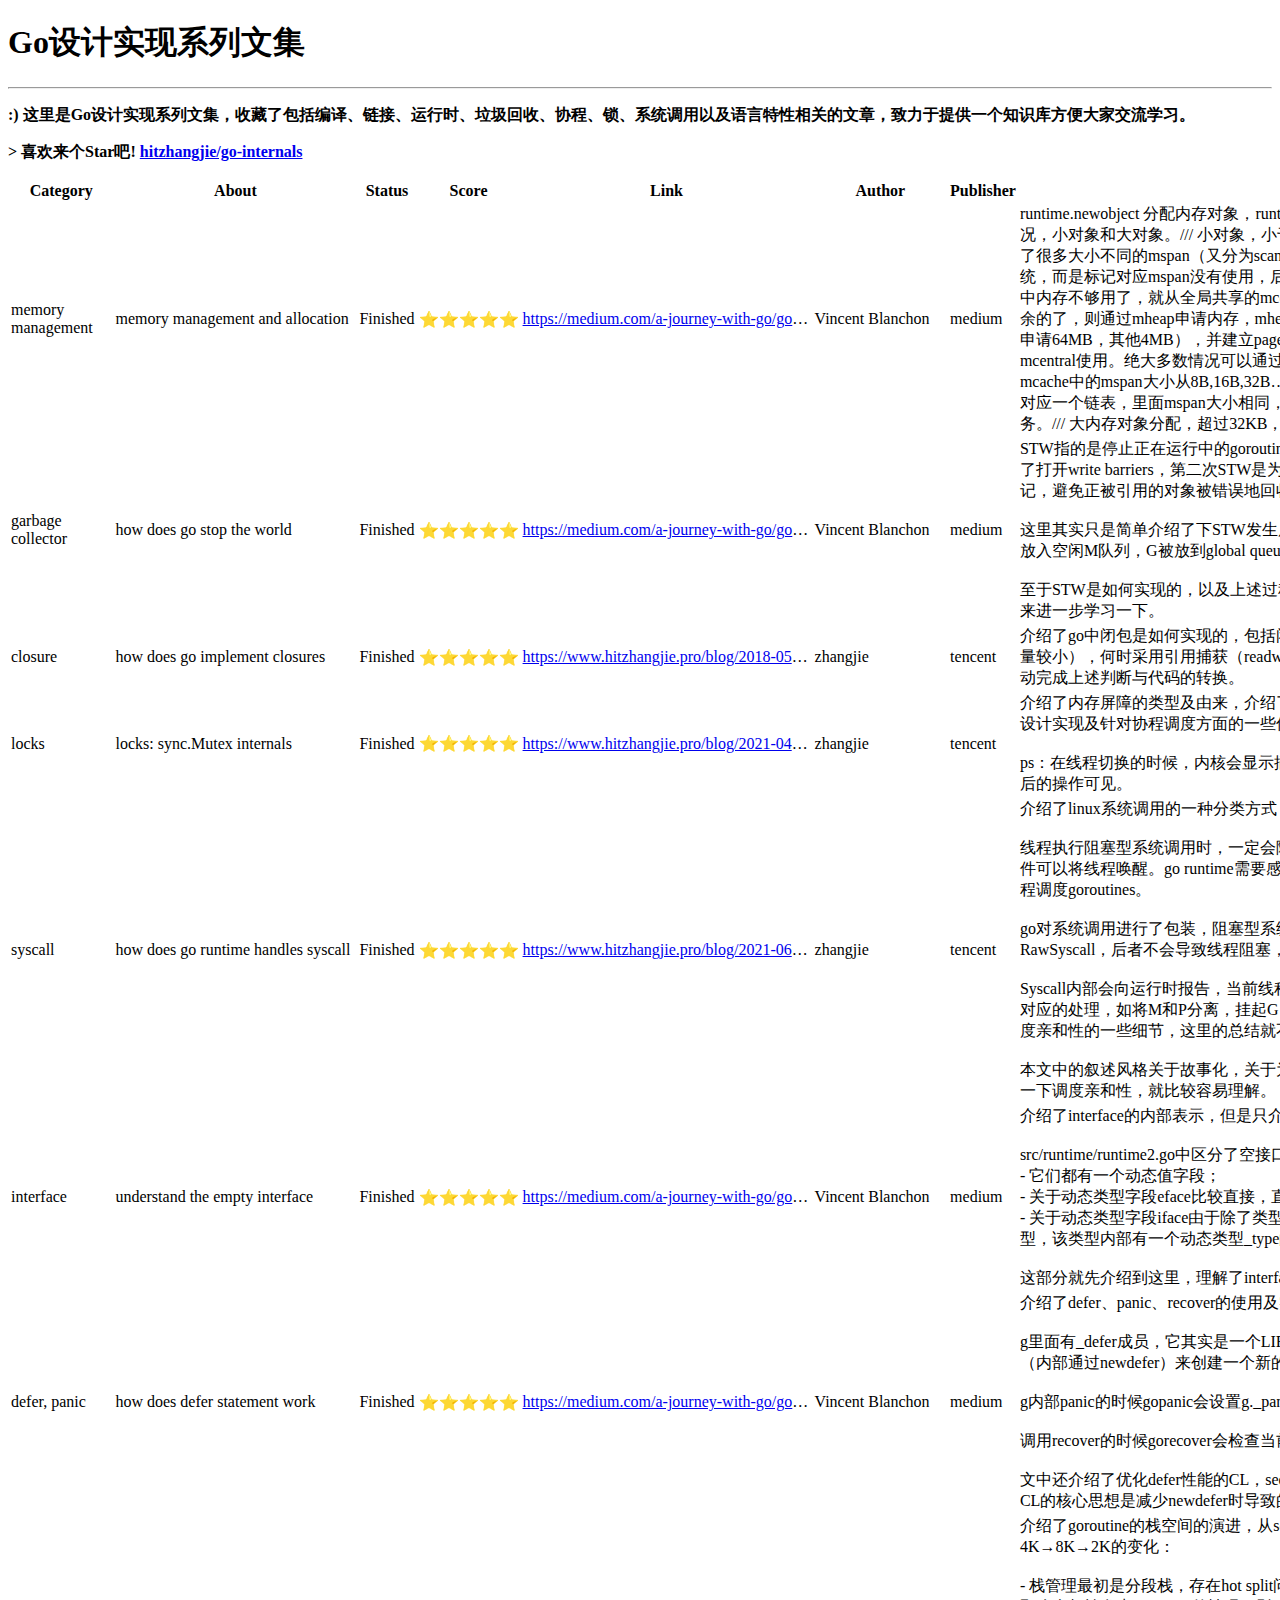
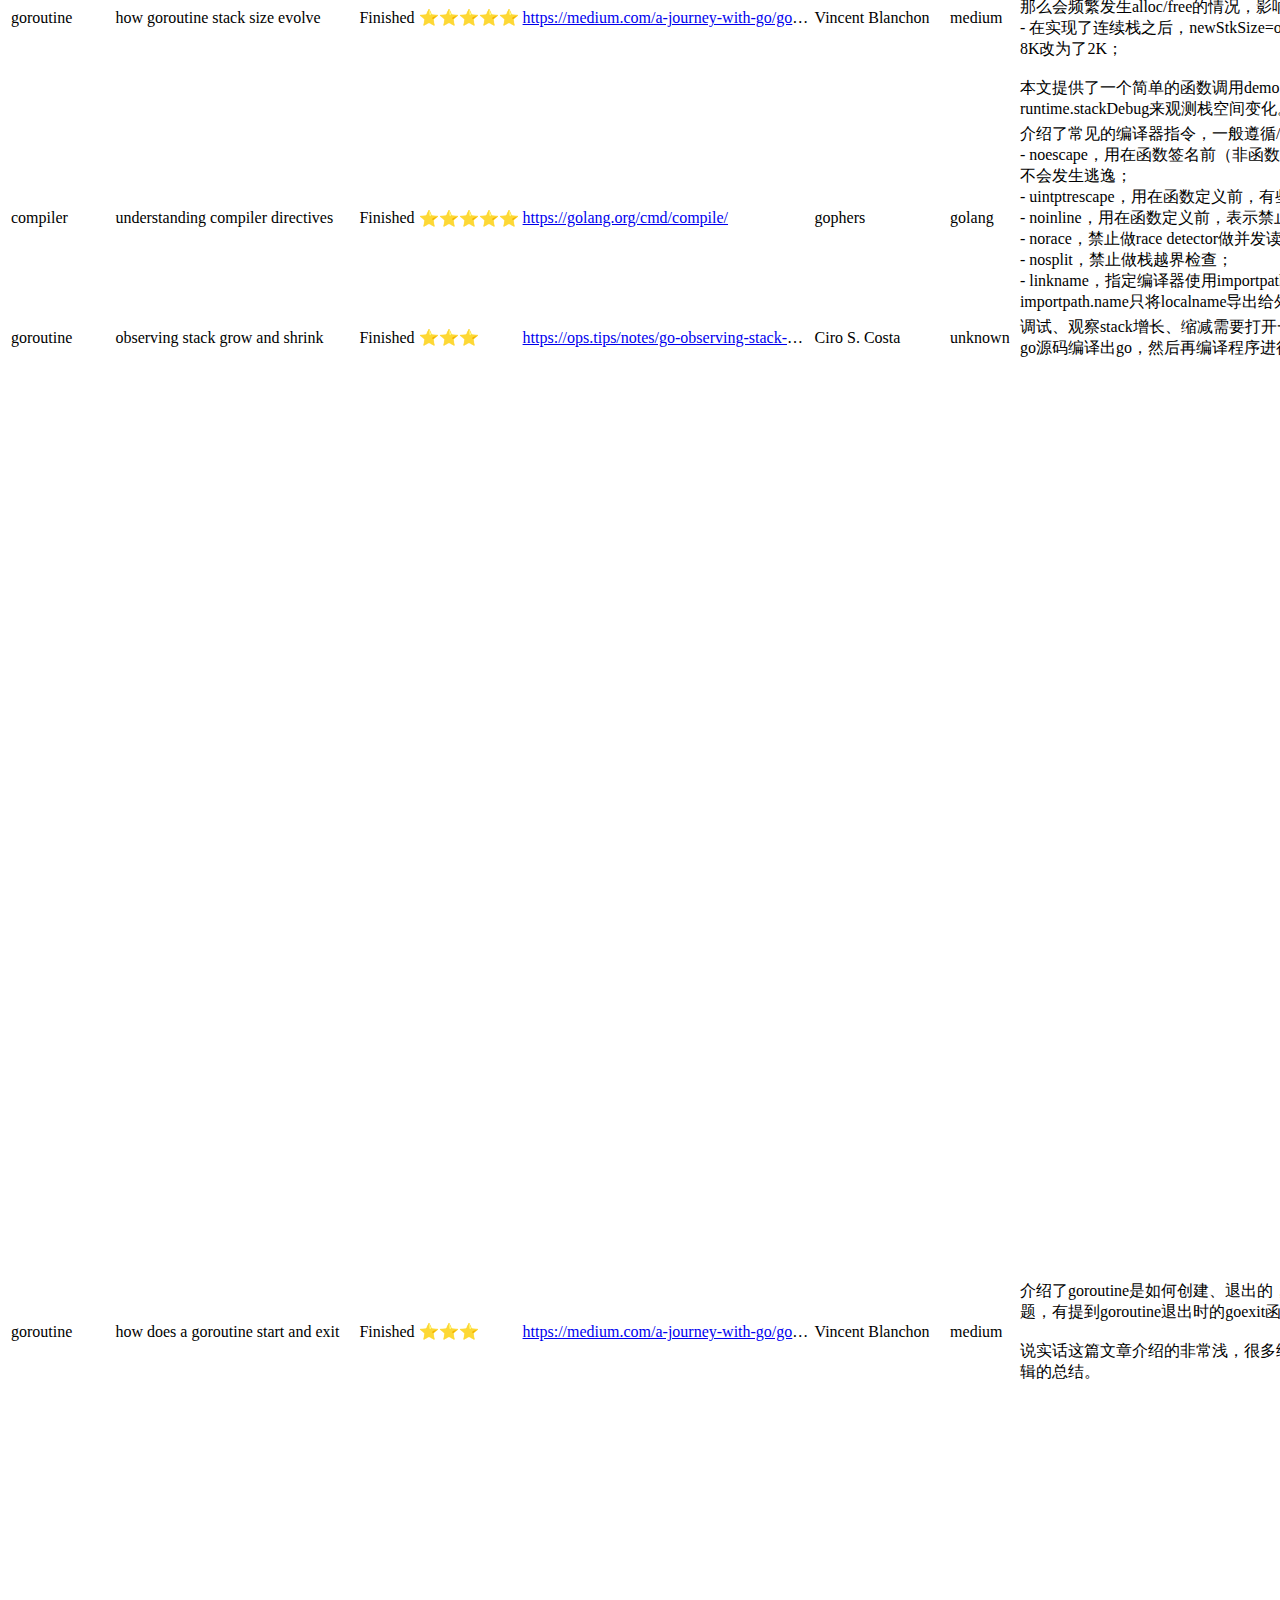
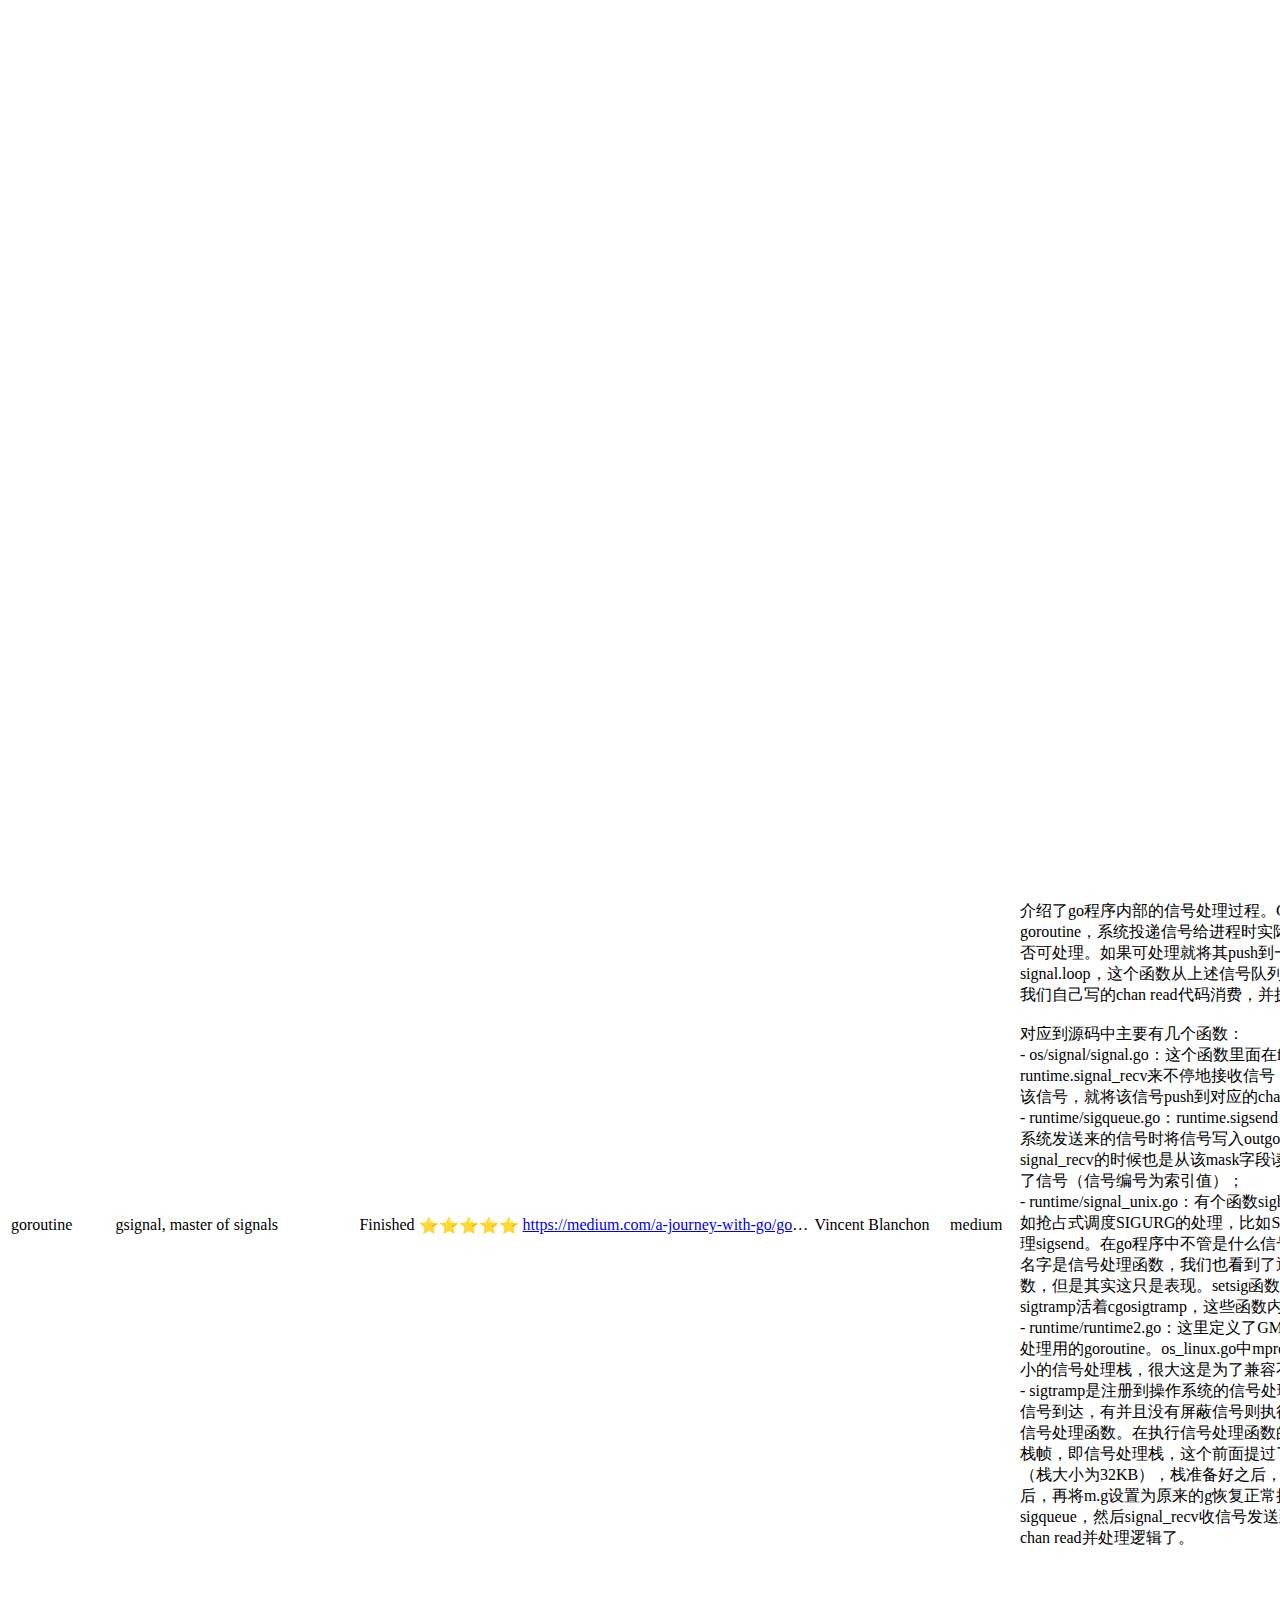
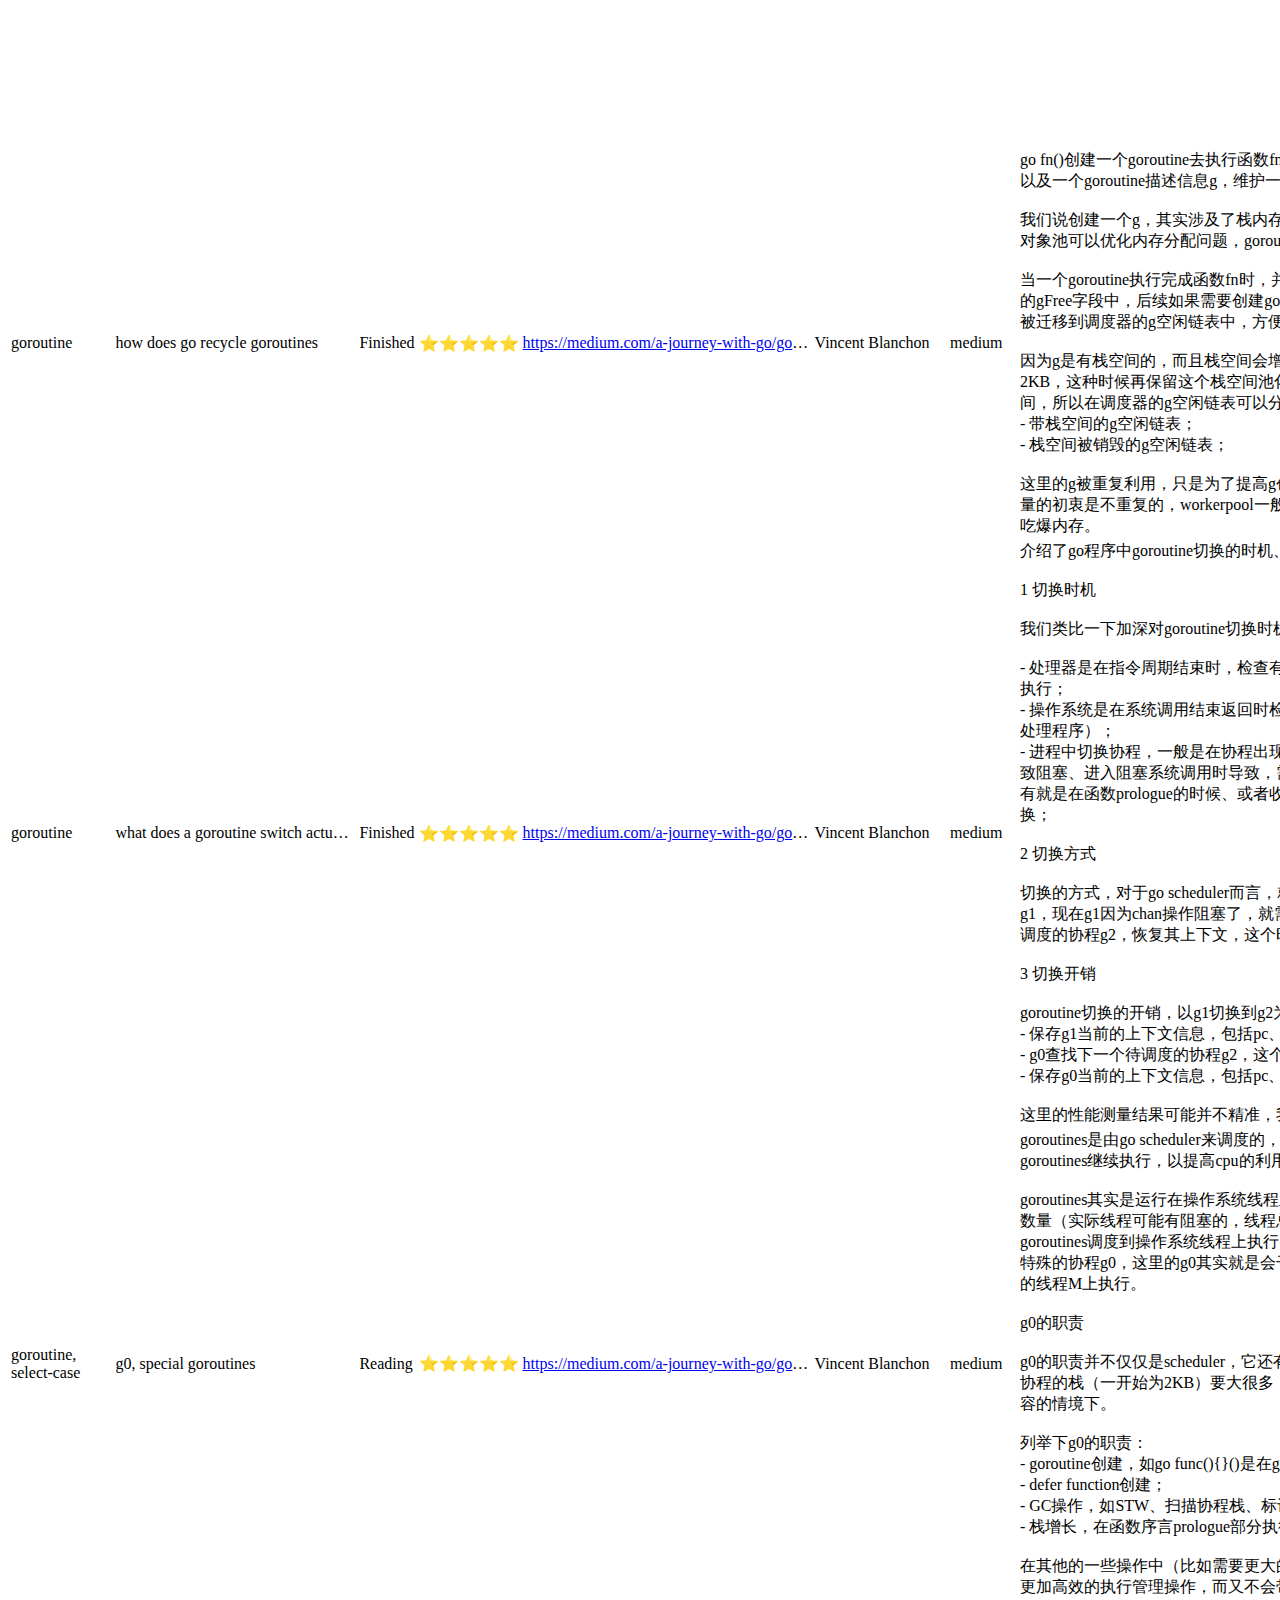
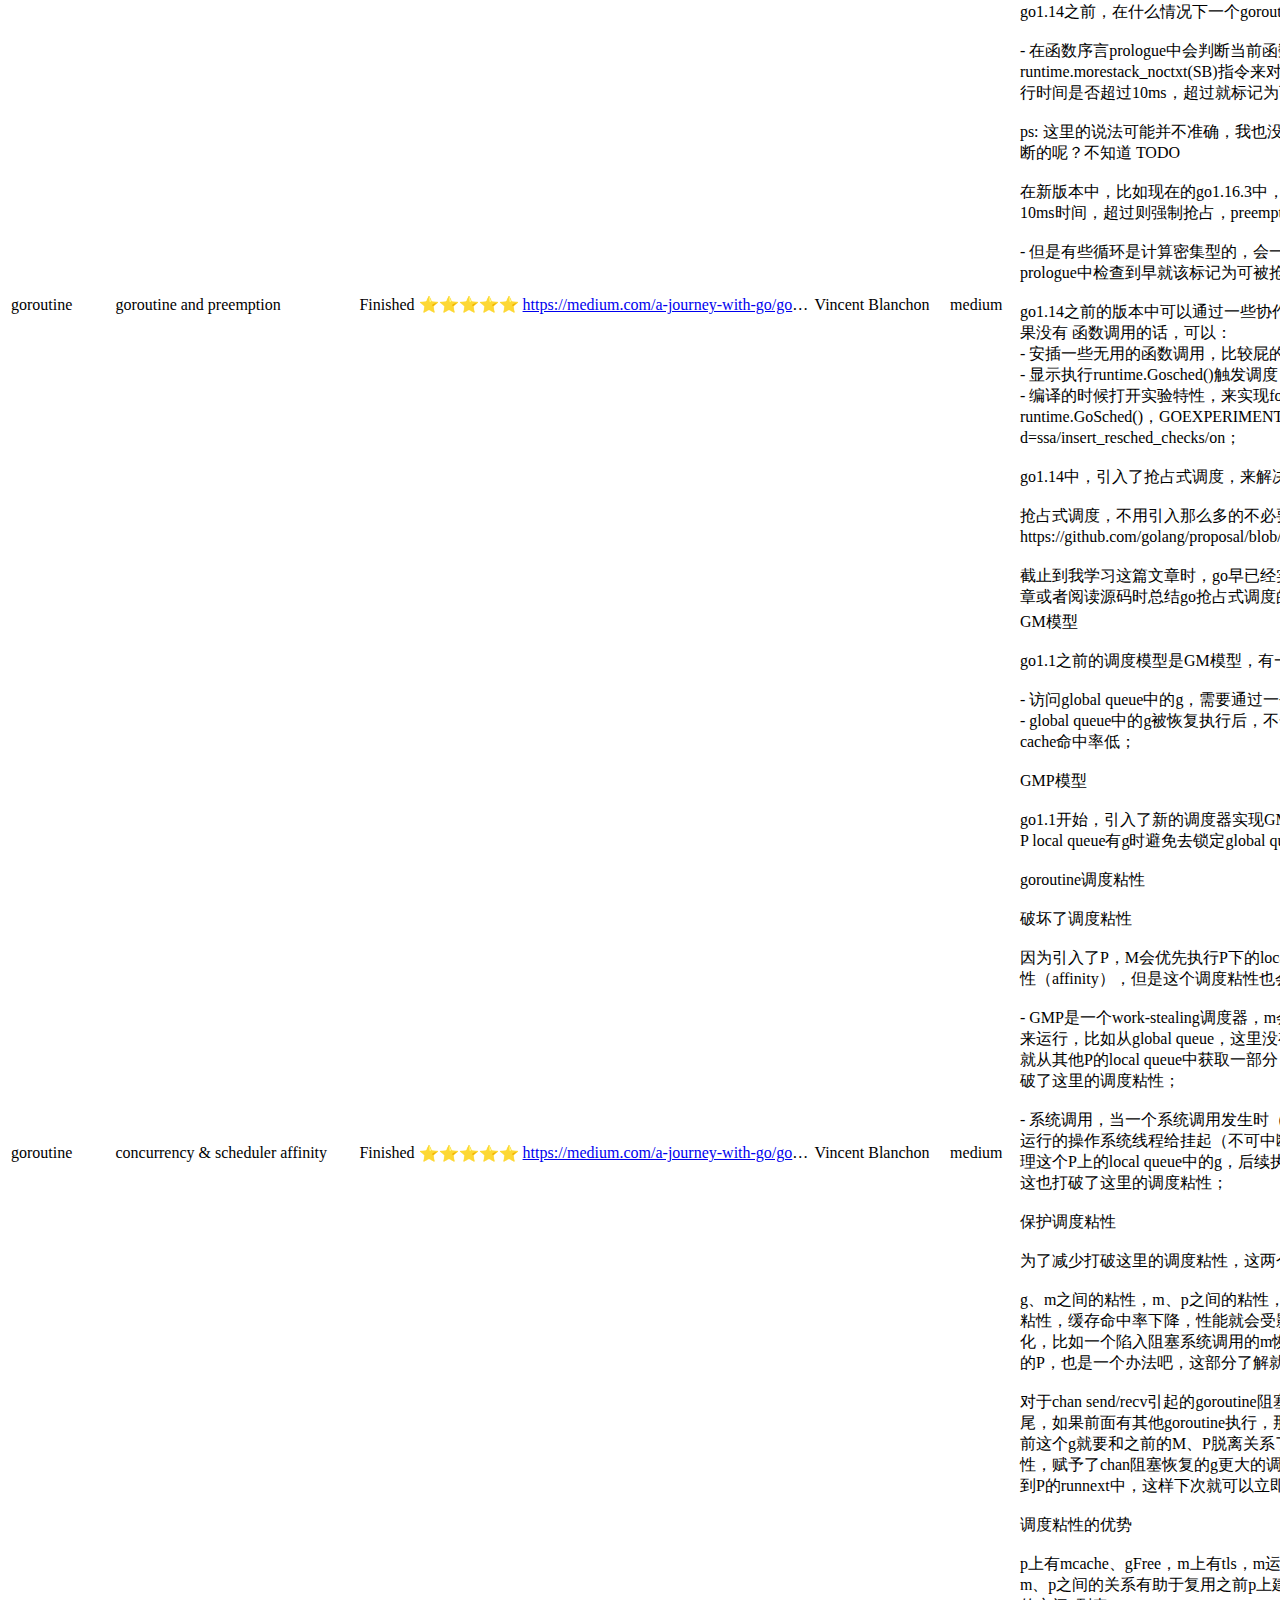
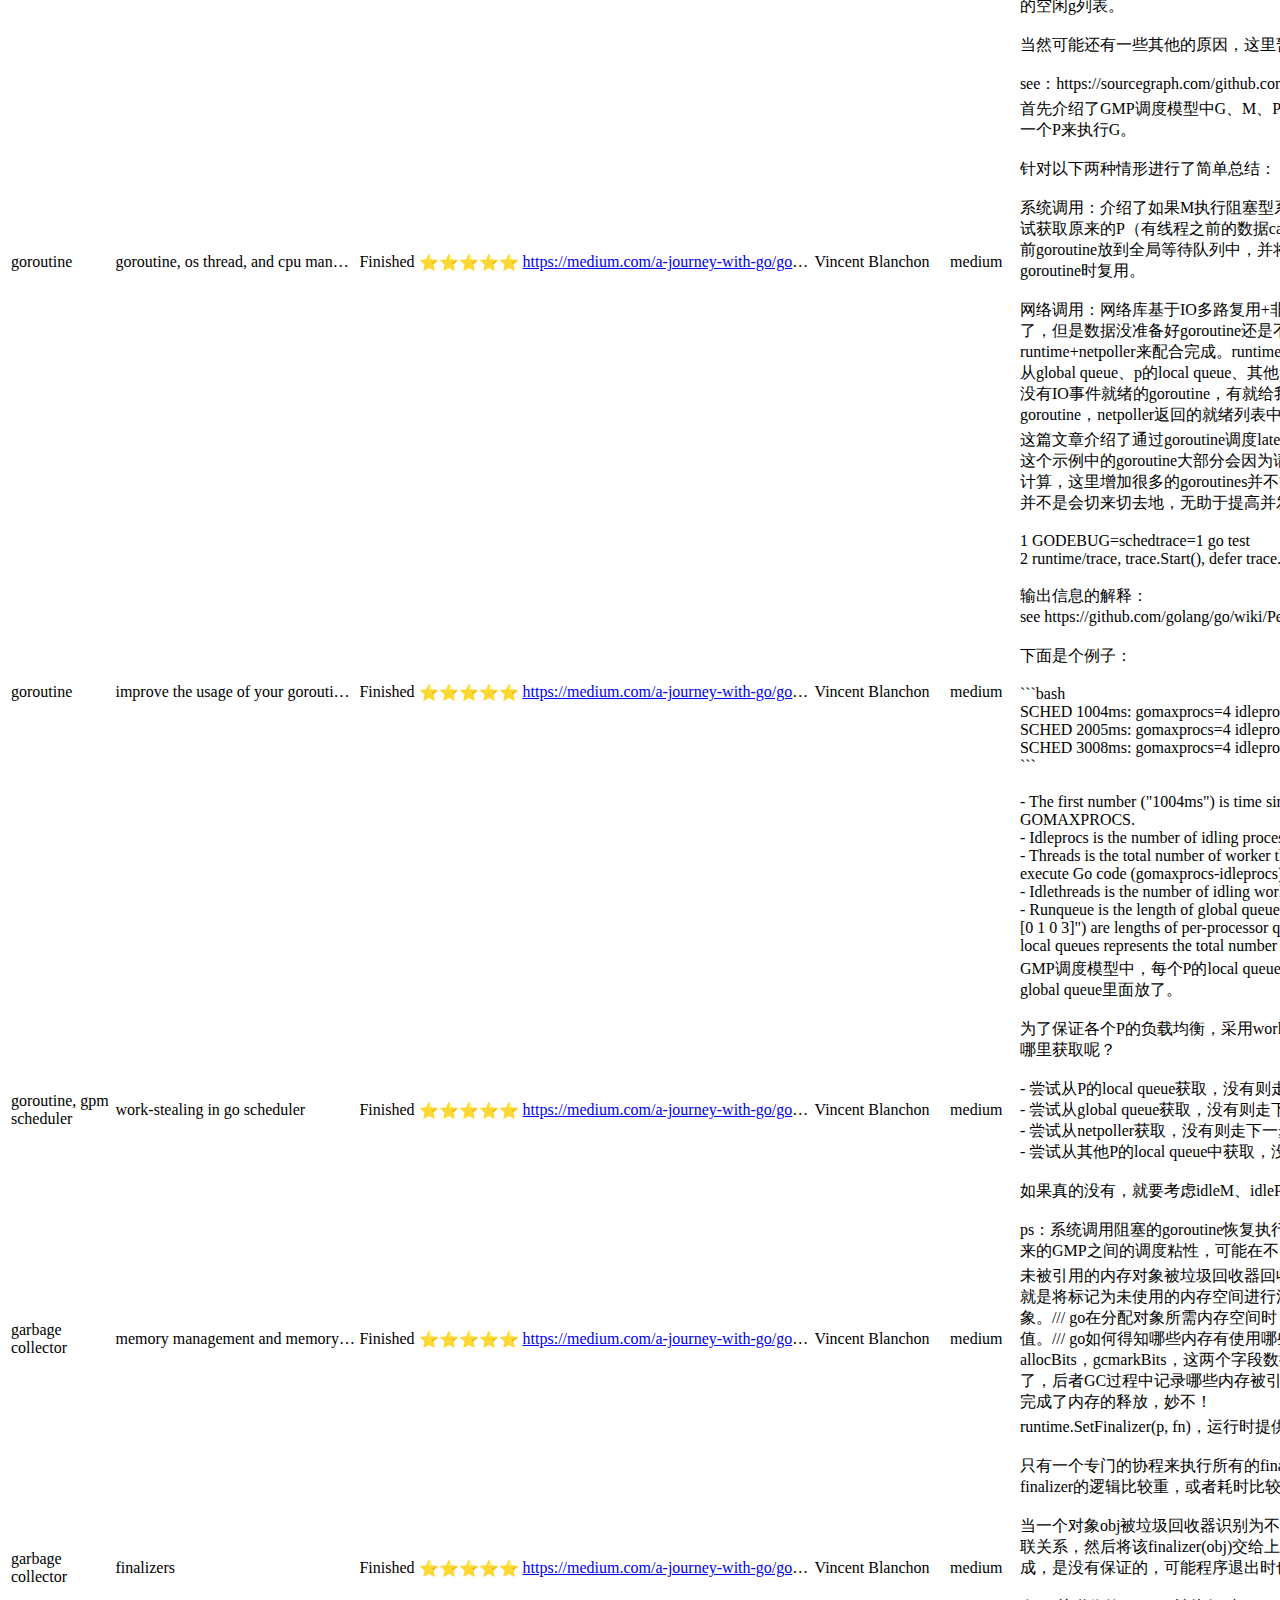
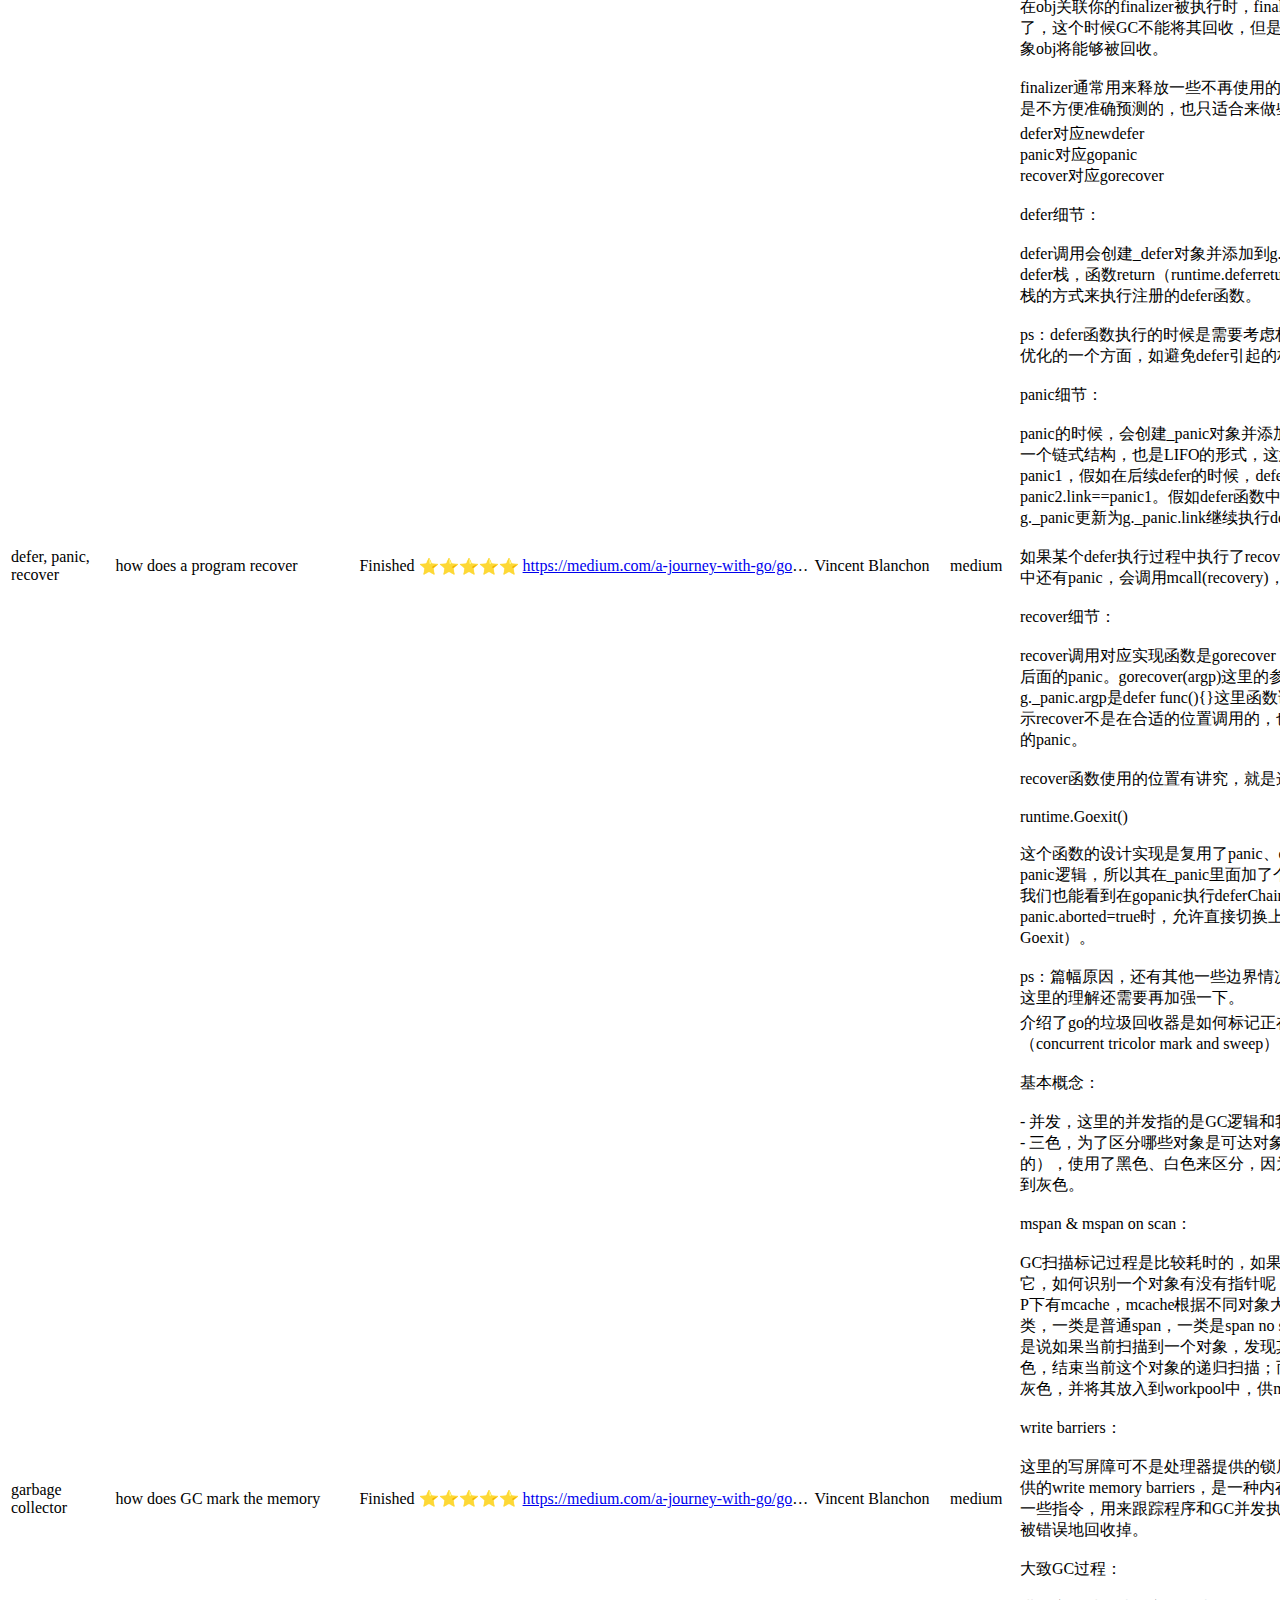
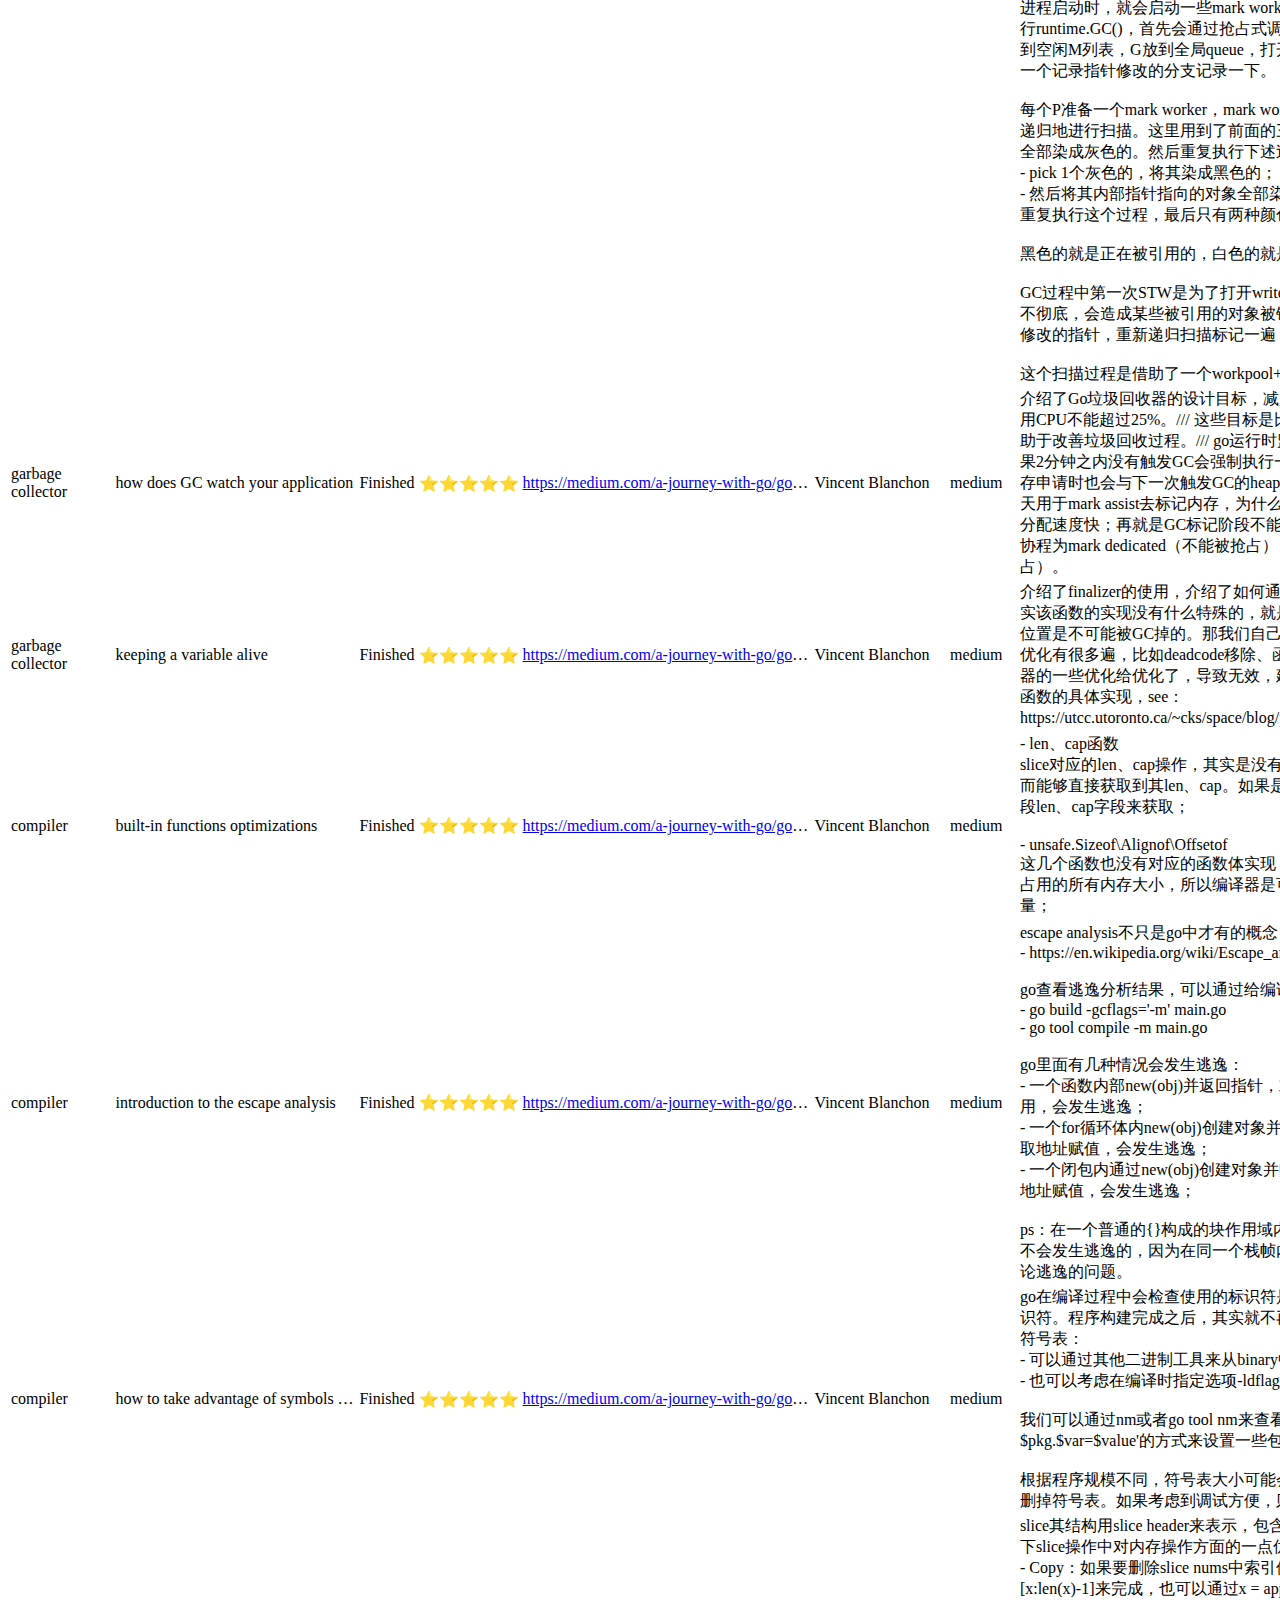
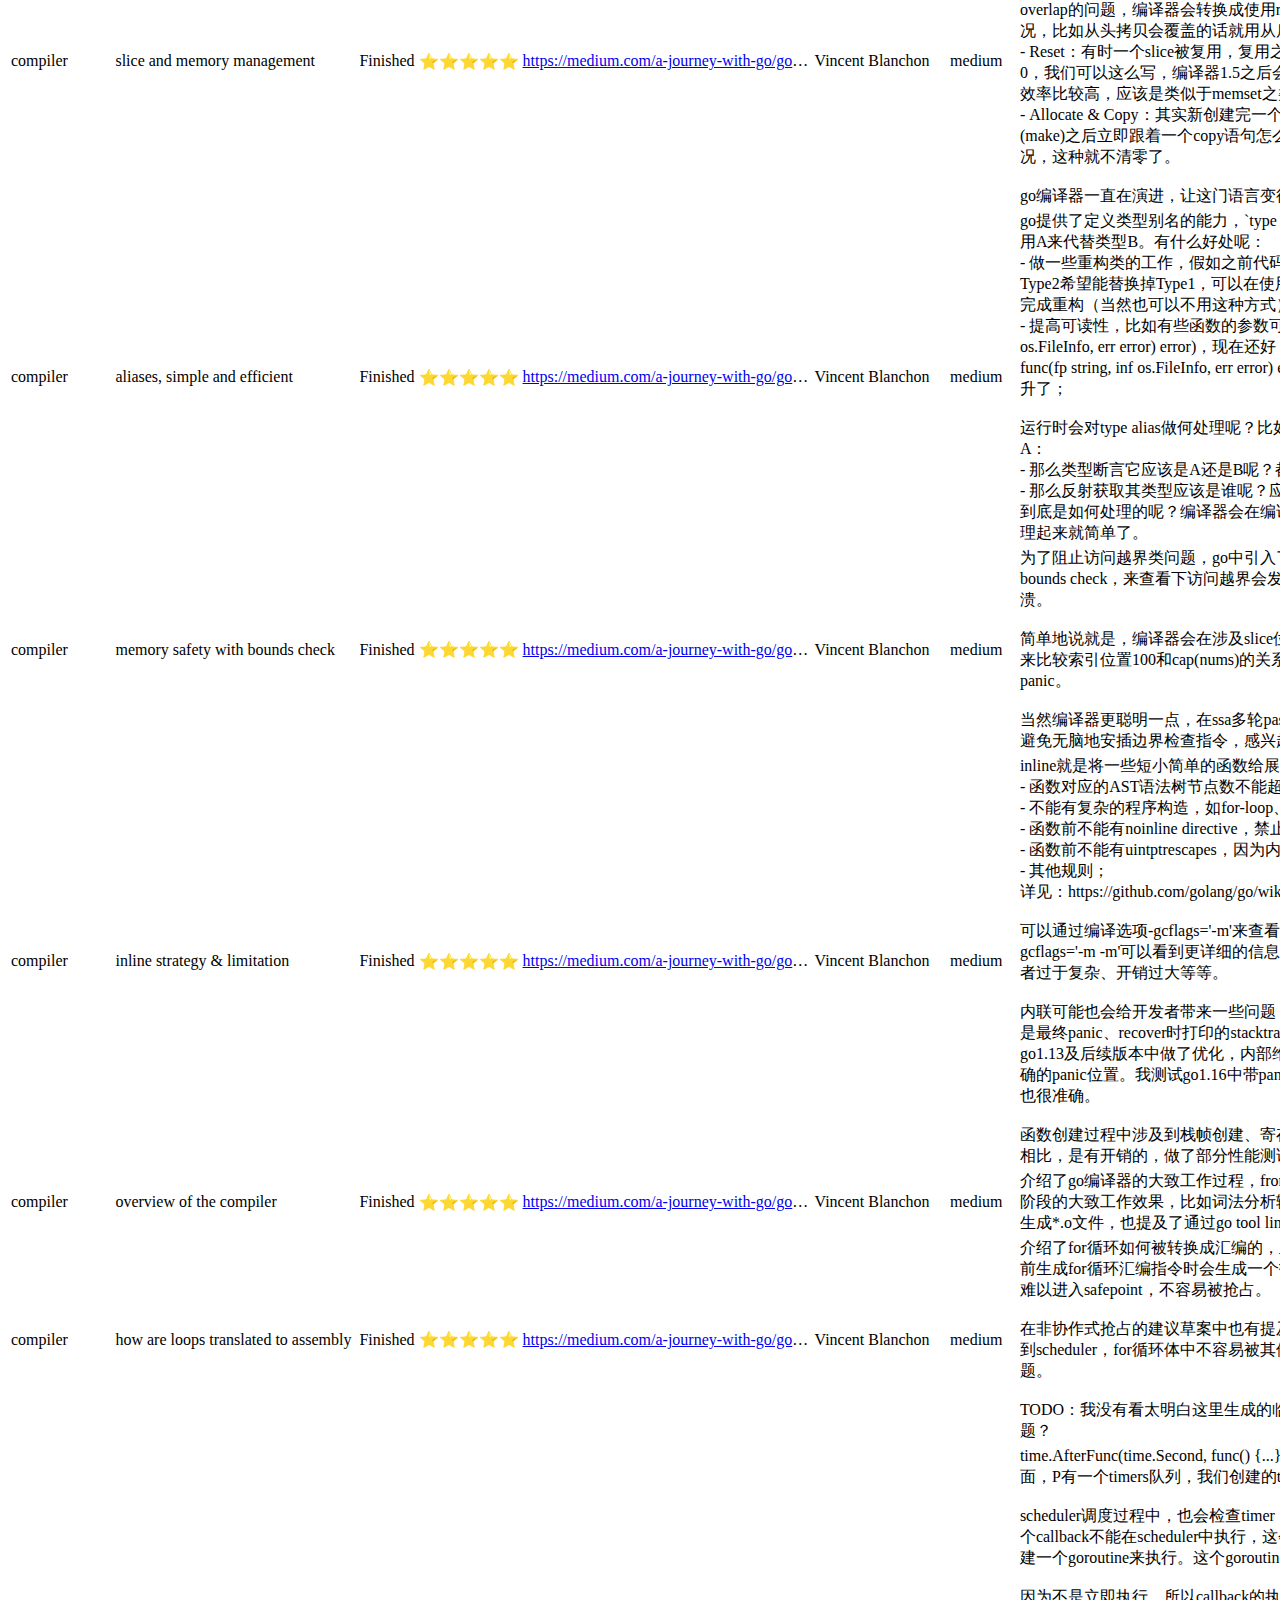
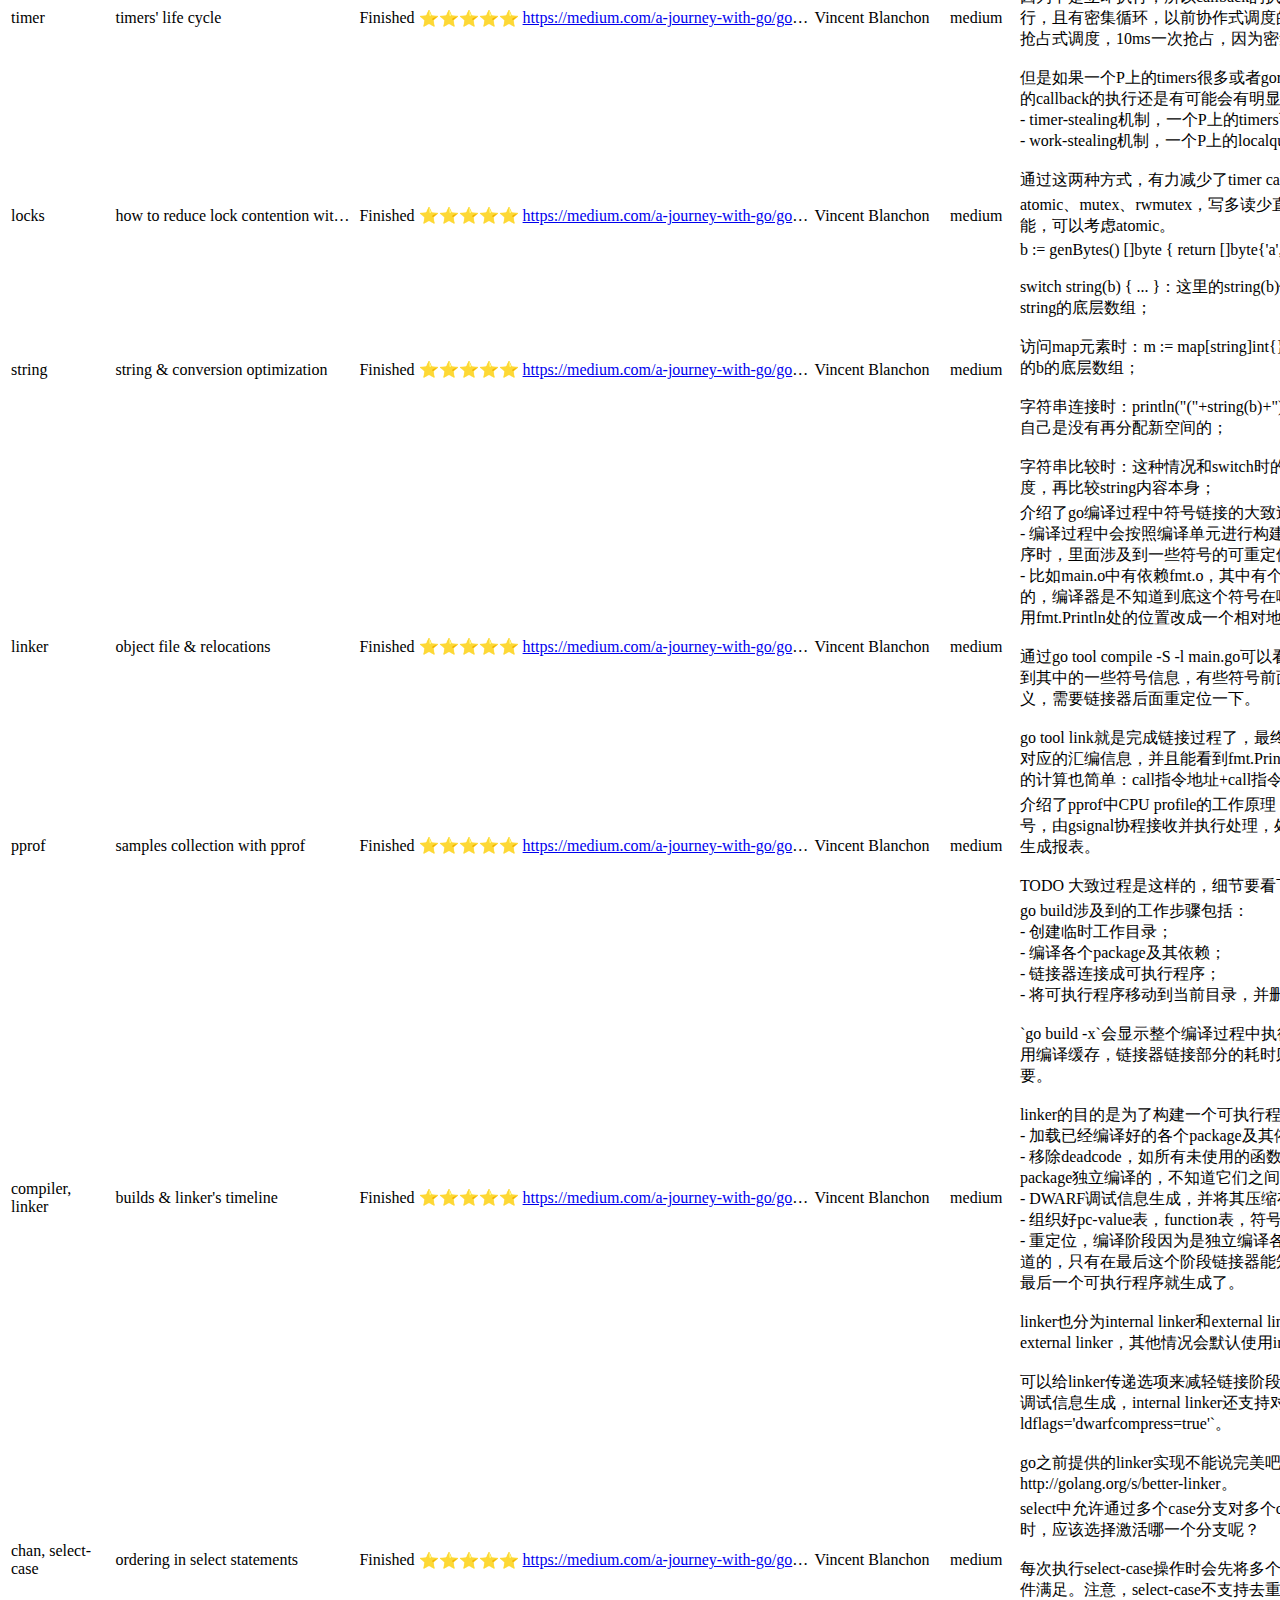
<file: index.html>
<!DOCTYPE html>
<html lang="en">

<head>
    <meta charset="utf-8">
    <meta content="width=device-width, initial-scale=1, shrink-to-fit=no" name="viewport">
    <meta http-equiv="X-UA-Compatible" content="IE=edge">
    <title>Roadmap Serices - Go Internals</title>
    <meta name="author" content="hit.zhangjie@gmail.com">
    <meta content="Display any CSV file as a searchable, filterable, pretty HTML table">

    <!-- Bootstrap core CSS -->
    <link rel="stylesheet" href="https://stackpath.bootstrapcdn.com/bootstrap/4.2.1/css/bootstrap.min.css" integrity="sha384-GJzZqFGwb1QTTN6wy59ffF1BuGJpLSa9DkKMp0DgiMDm4iYMj70gZWKYbI706tWS"
        crossorigin="anonymous">
    <link rel="stylesheet" href="https://cdn.datatables.net/1.10.19/css/dataTables.bootstrap4.min.css">
    <link rel="stylesheet" href="/css/custom.css">
</head>

<body>
    <div class="container-fluid">
        <main class="row">
            <div class="col">
                <h1>Go设计实现系列文集</h1>
                <hr/>

                <b><p> :) 这里是Go设计实现系列文集，收藏了包括编译、链接、运行时、垃圾回收、协程、锁、系统调用以及语言特性相关的文章，致力于提供一个知识库方便大家交流学习。<p></b>
                <b><p> > 喜欢来个Star吧! <a href="https://github.com/hitzhangjie/go-internals"> hitzhangjie/go-internals </a> <p></b>


                <div id="table-container"></div>
            </div>
        </main>
        <footer class="row">
            <div class="col">
                <hr>
                <p class="text-right"><a href="https://github.com/hitzhangjie/csv-to-html-table">CSV to HTML Table</a> by <a href="http://github.com/hitzhangjie">hitzhangjie</a></p>
            </div>
        </footer>
    </div>
    <script src="https://code.jquery.com/jquery-3.3.1.min.js"></script>
    <script src="https://cdnjs.cloudflare.com/ajax/libs/twitter-bootstrap/4.2.1/js/bootstrap.bundle.min.js"></script>
    <script src="js/jquery.csv.min.js"></script>
    <script src="https://cdn.datatables.net/1.10.19/js/jquery.dataTables.min.js"></script>
    <script src="https://cdn.datatables.net/1.10.19/js/dataTables.bootstrap4.min.js"></script>
    <script src="js/csv_to_html_table.js"></script>

    <script>
        function format_link(link) {
            if (link)
                return "<a href='" + link + "' target='_blank'>" + link + "</a>";
            else return "";
        }

        function format_text(text) {
            return text.replaceAll("\n", "<br/>")
        }

        CsvToHtmlTable.init({
            csv_path: "data/go_internals.csv",
            element: "table-container",
            allow_download: false,
            csv_options: {
                separator: ",",
                delimiter: '"'
            },
            datatables_options: {
                paging: false
            },
            custom_formatting: [
                [4, format_link],
                [7, format_text],
                [8, format_text],
            ]
        });

    </script>
</body>

</html>
</file>
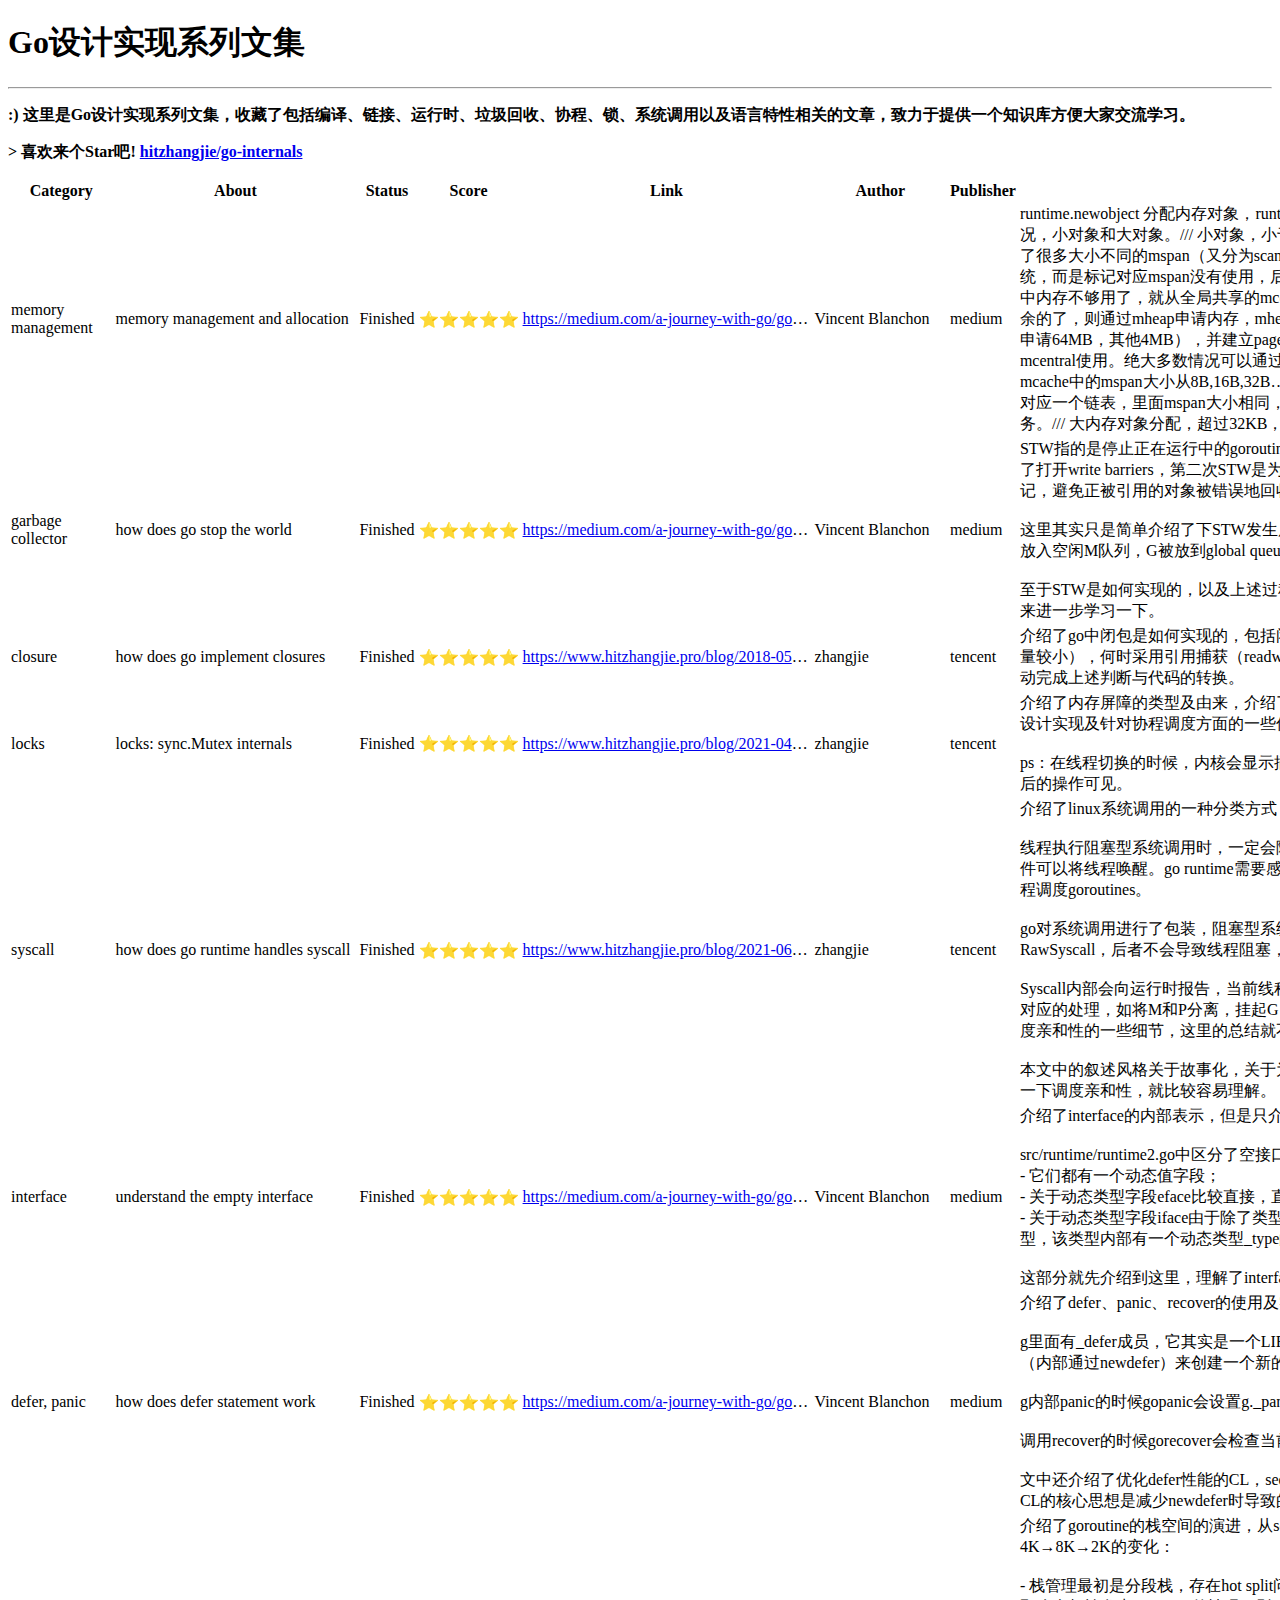
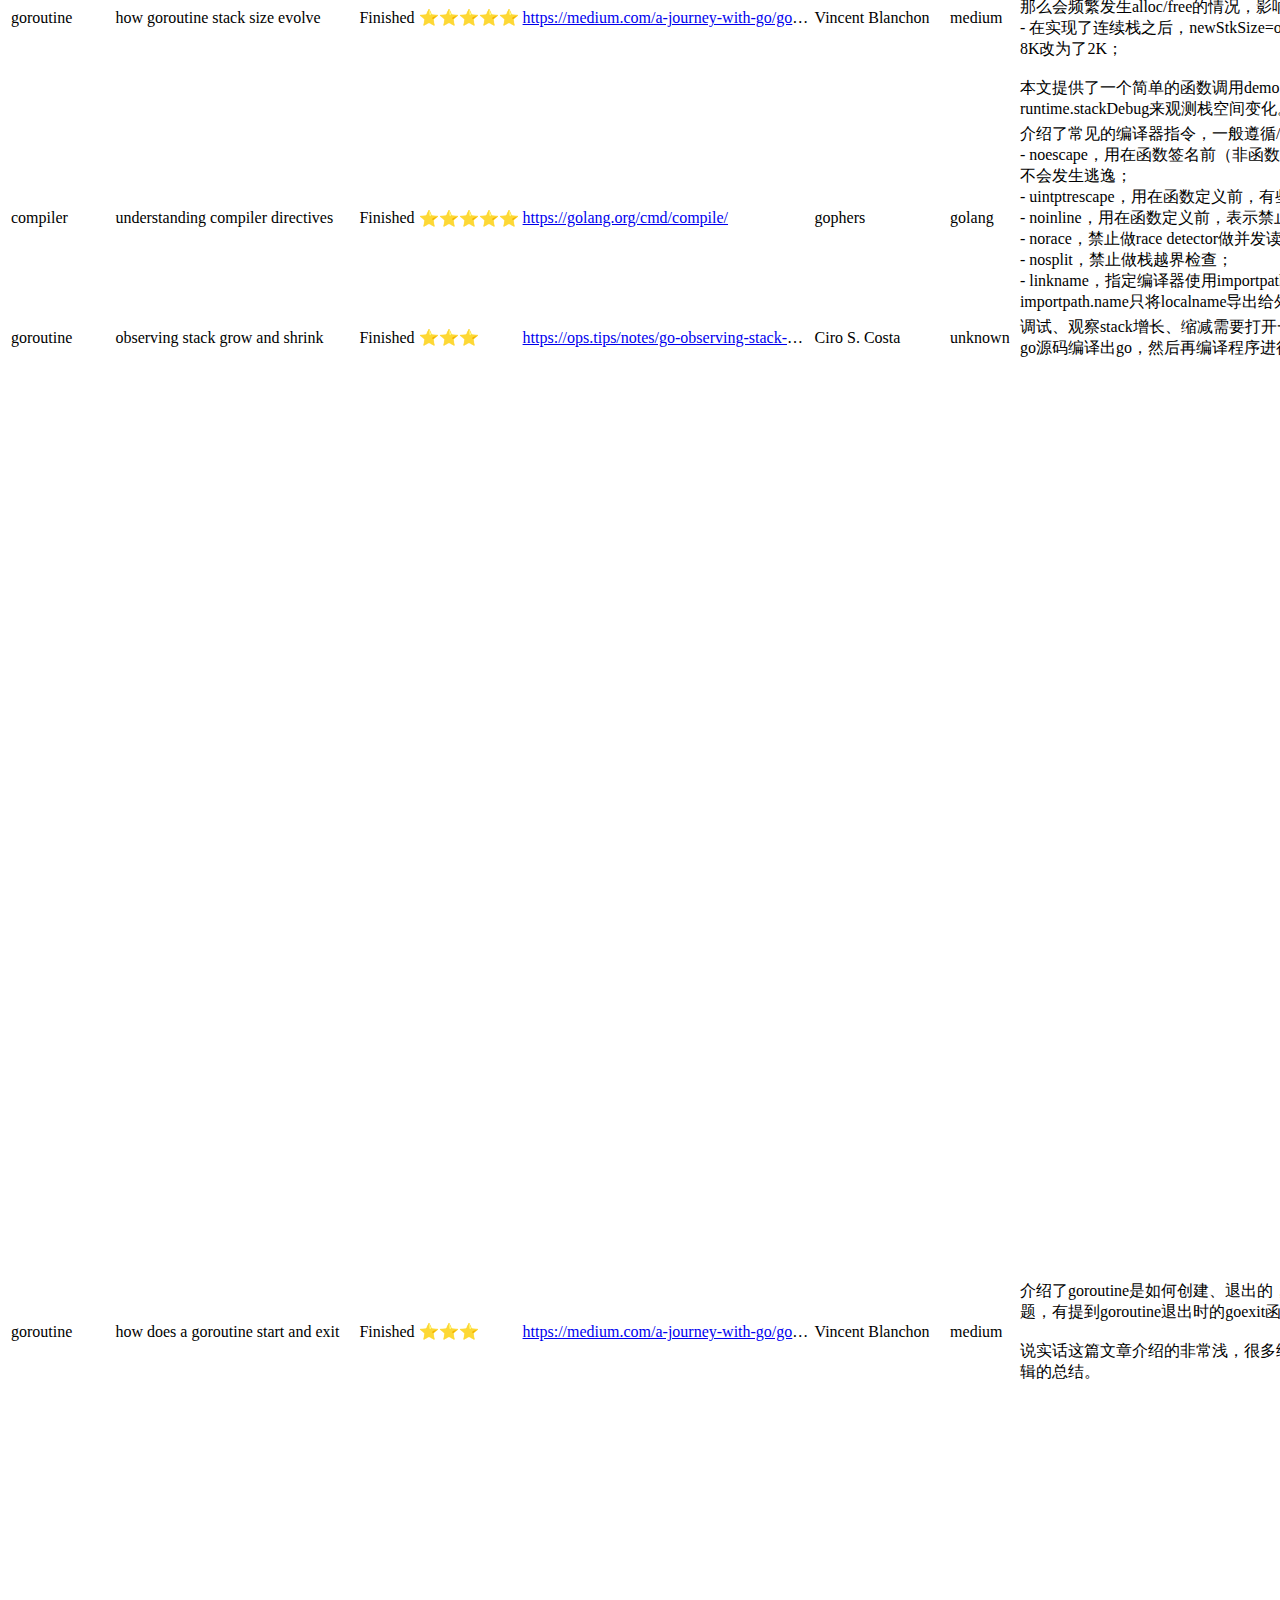
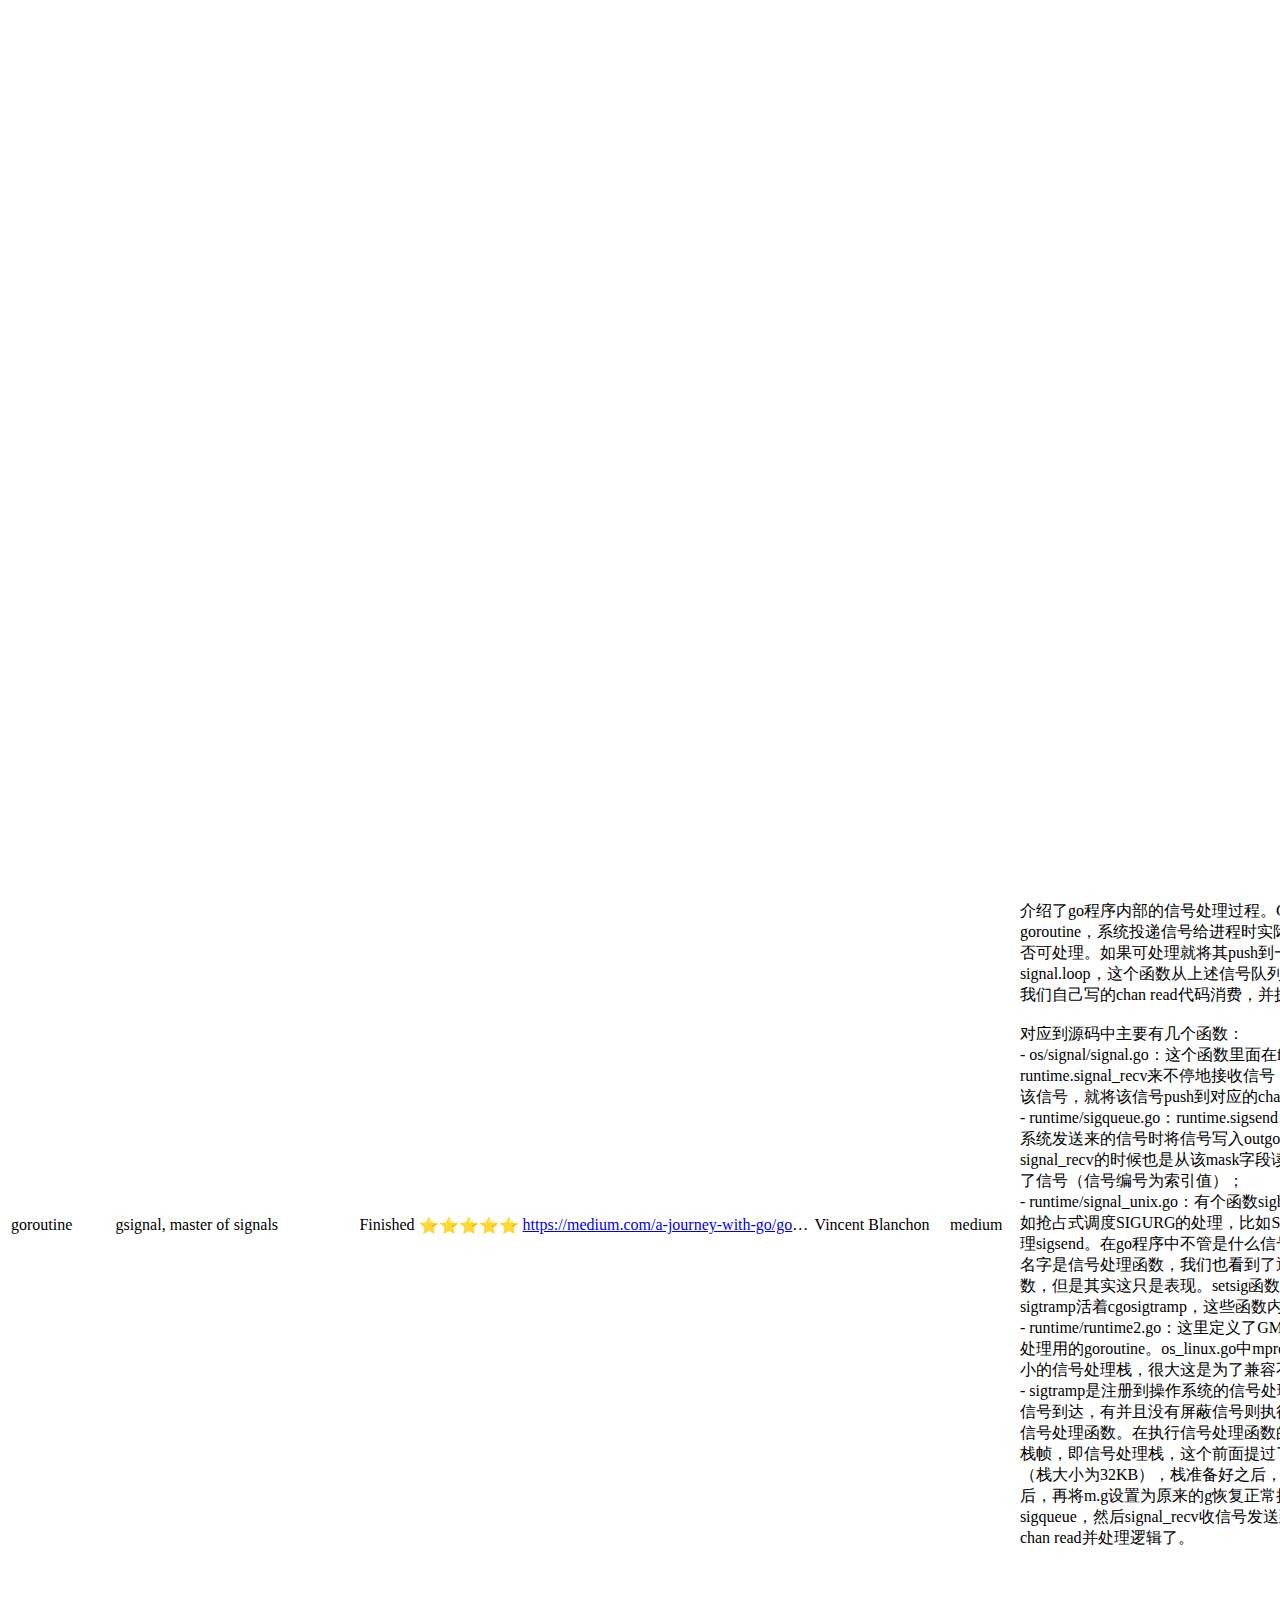
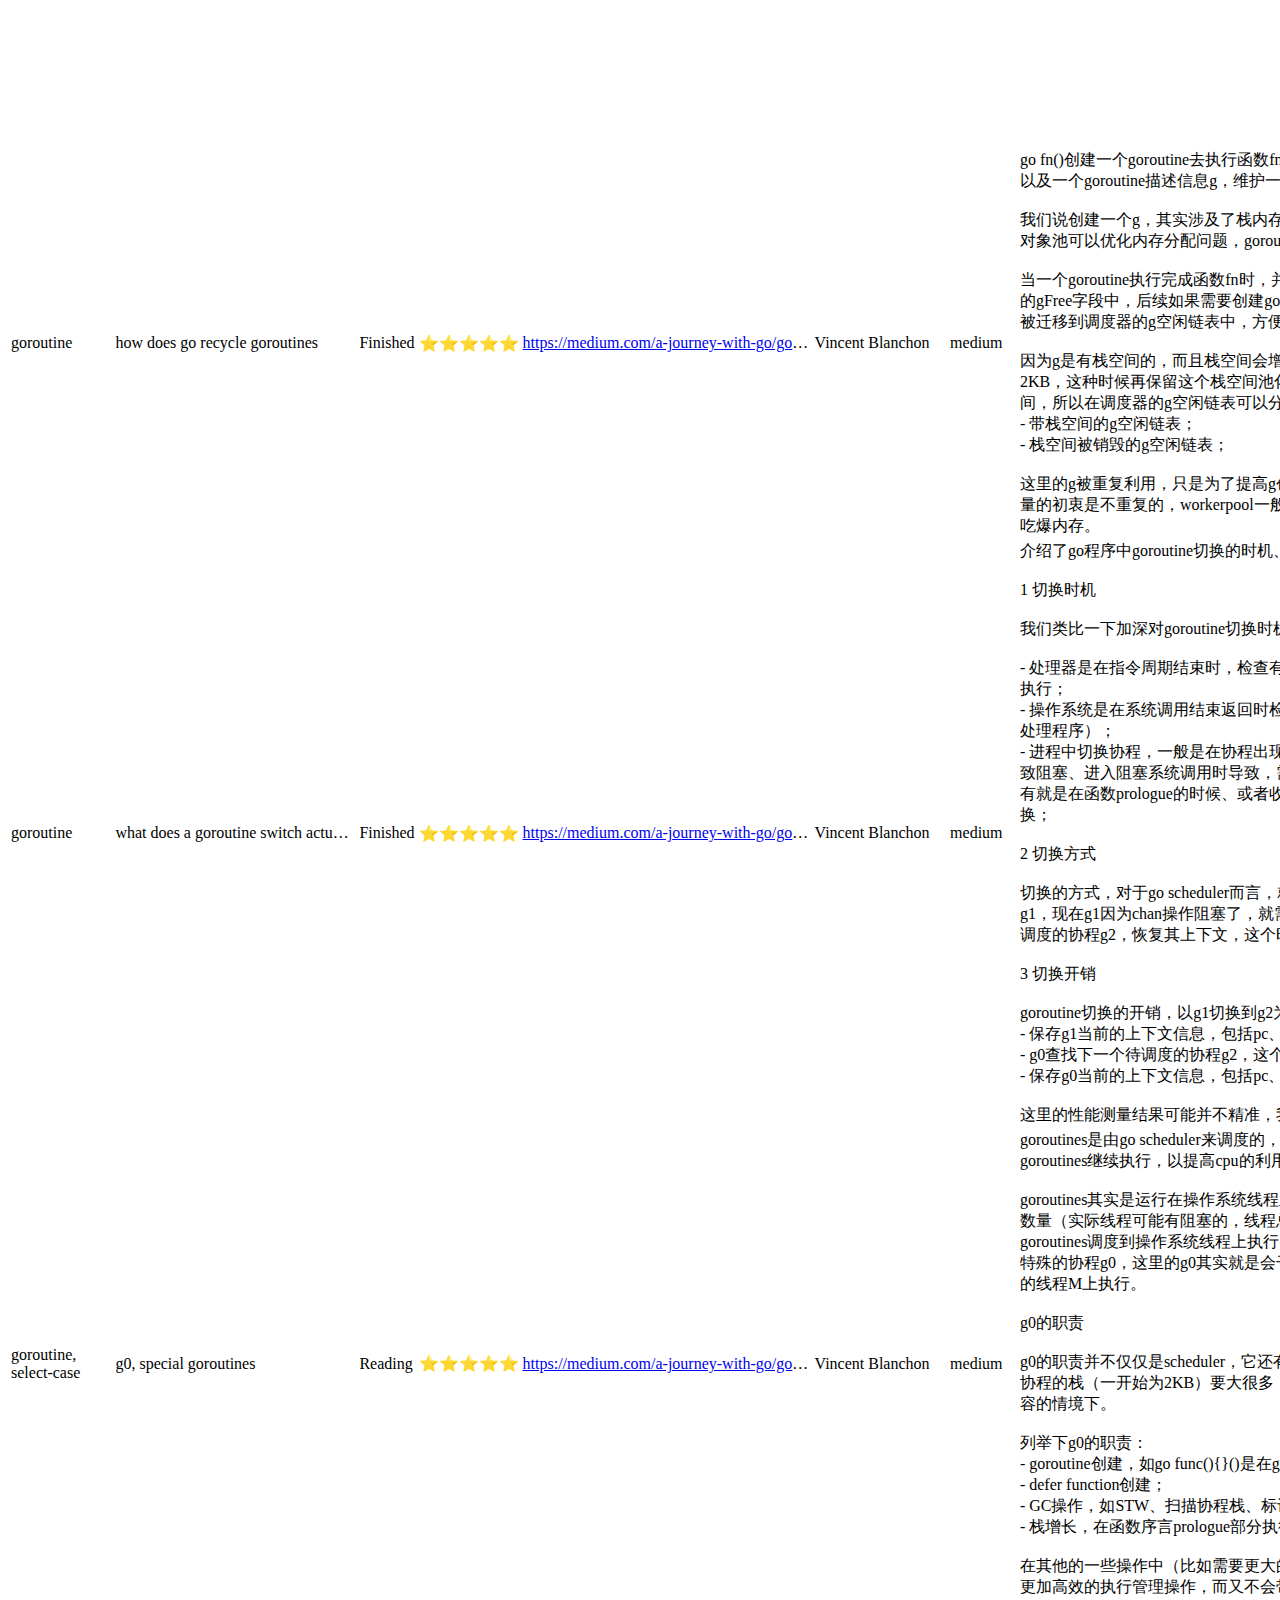
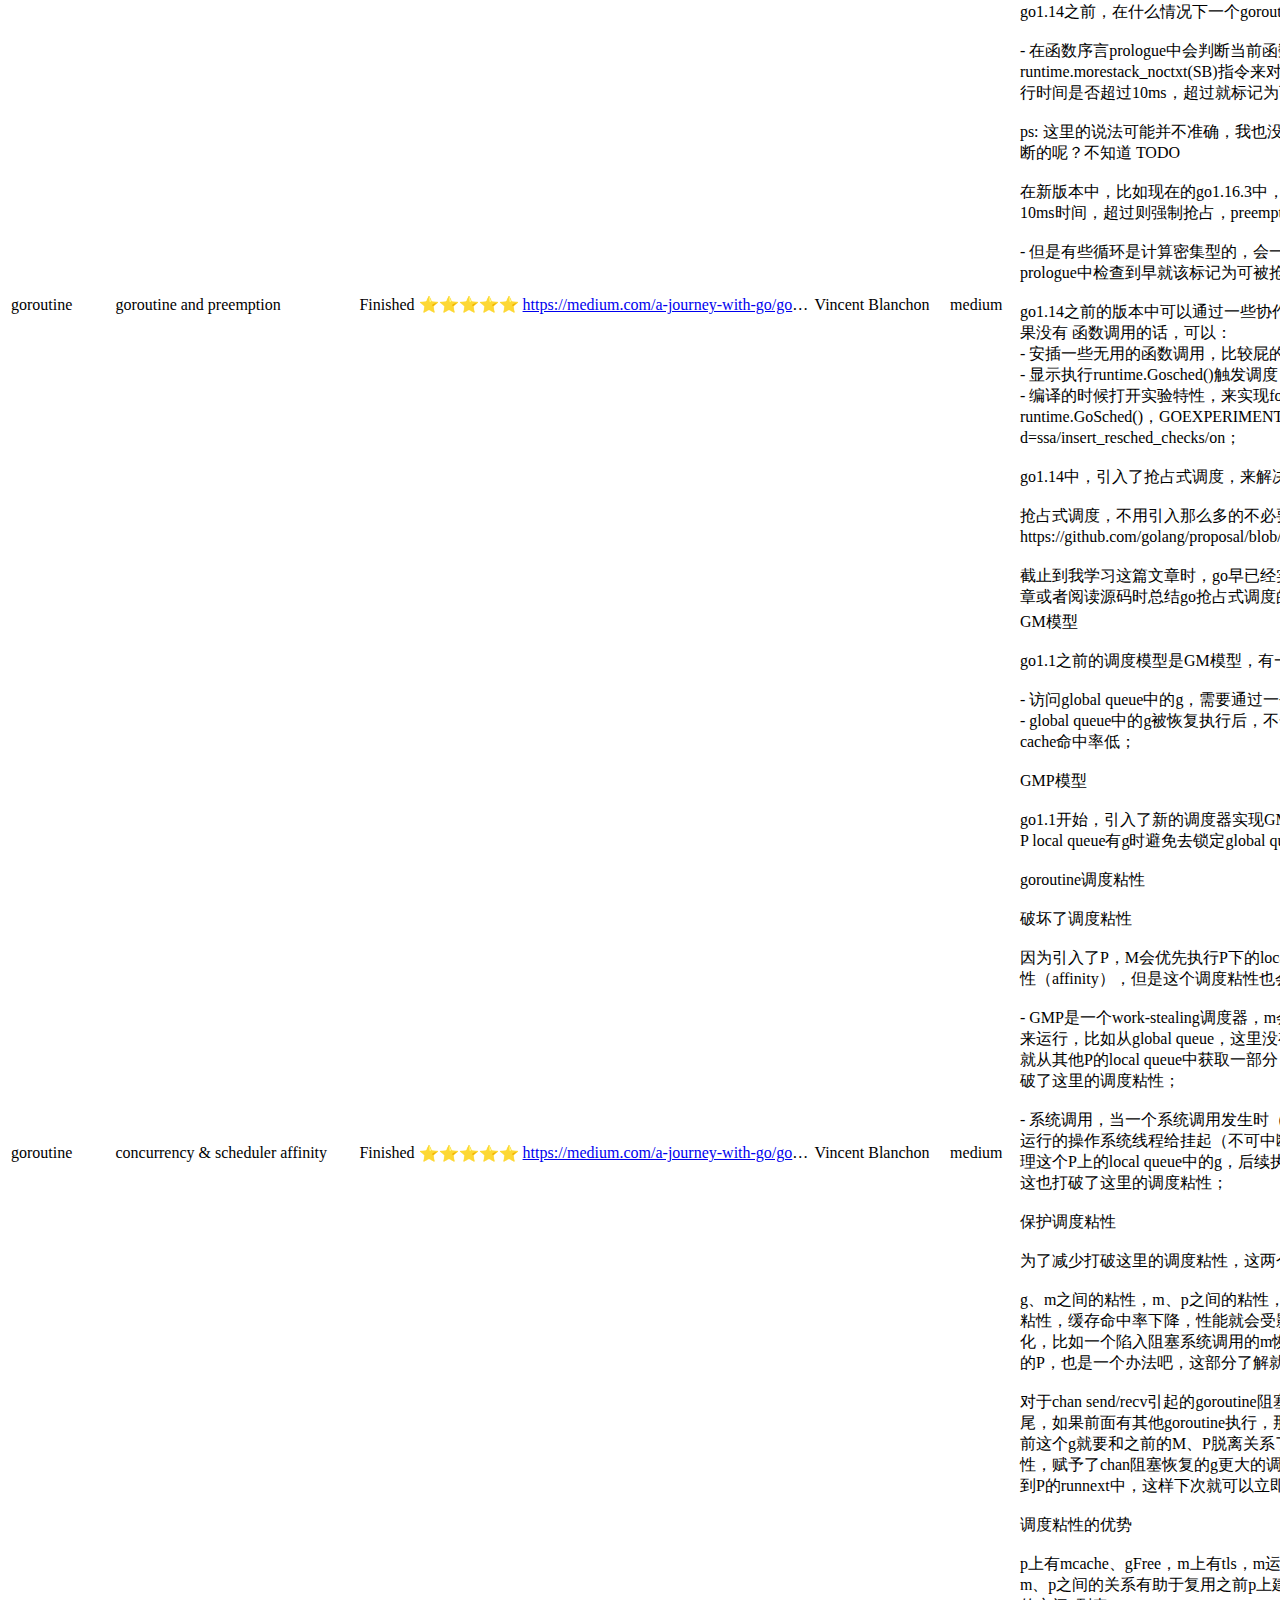
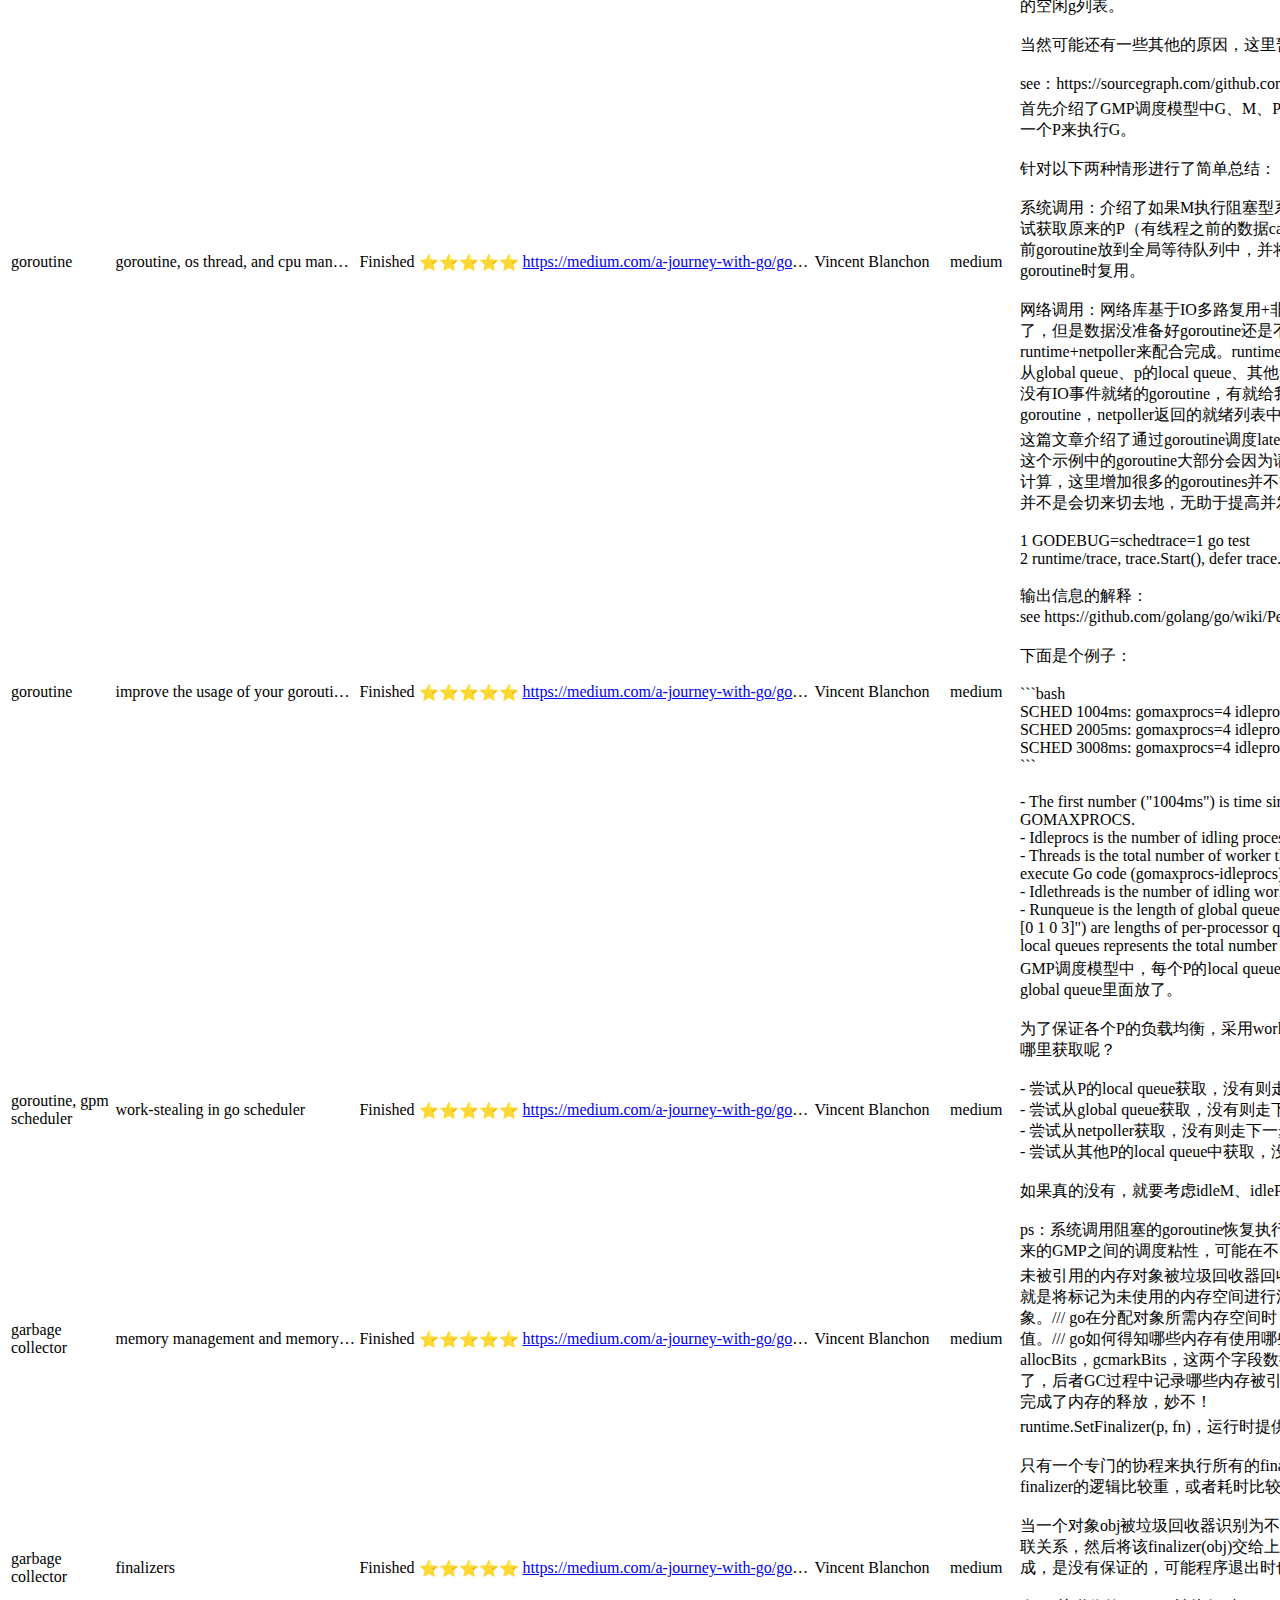
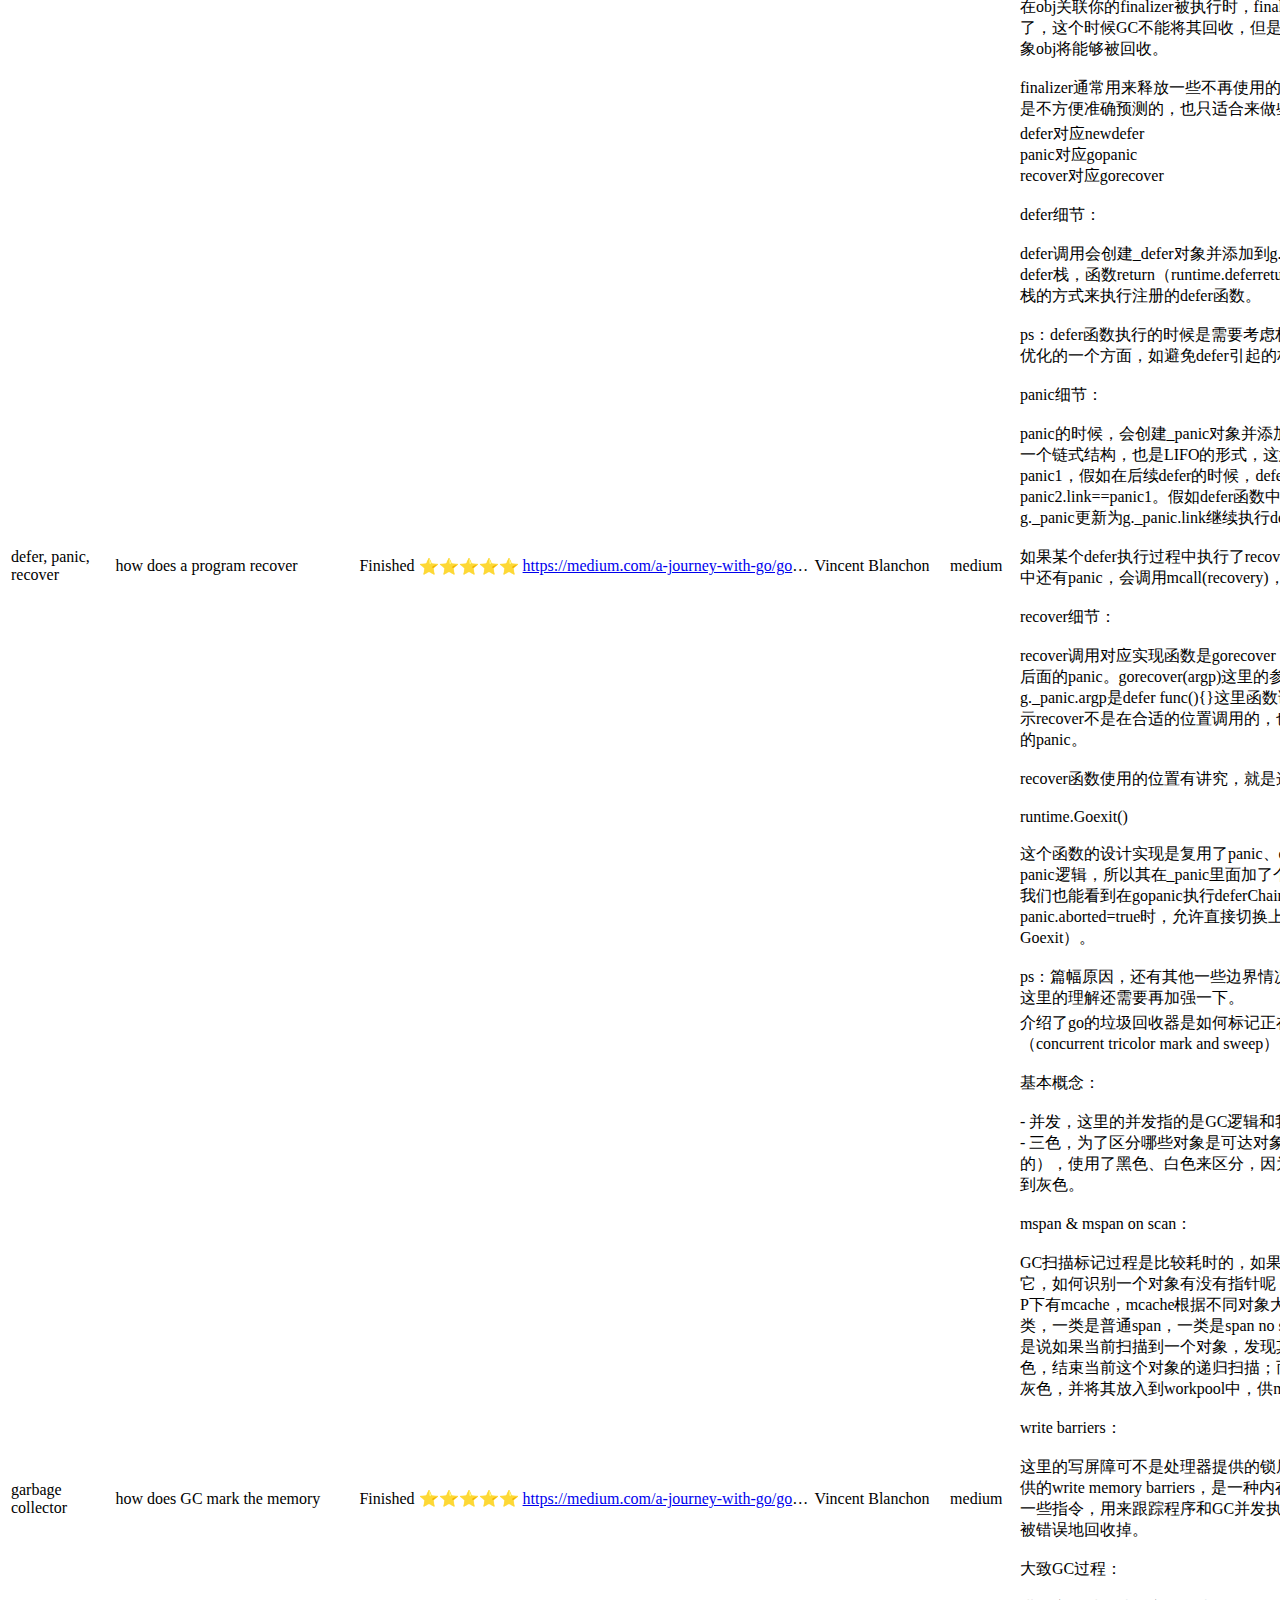
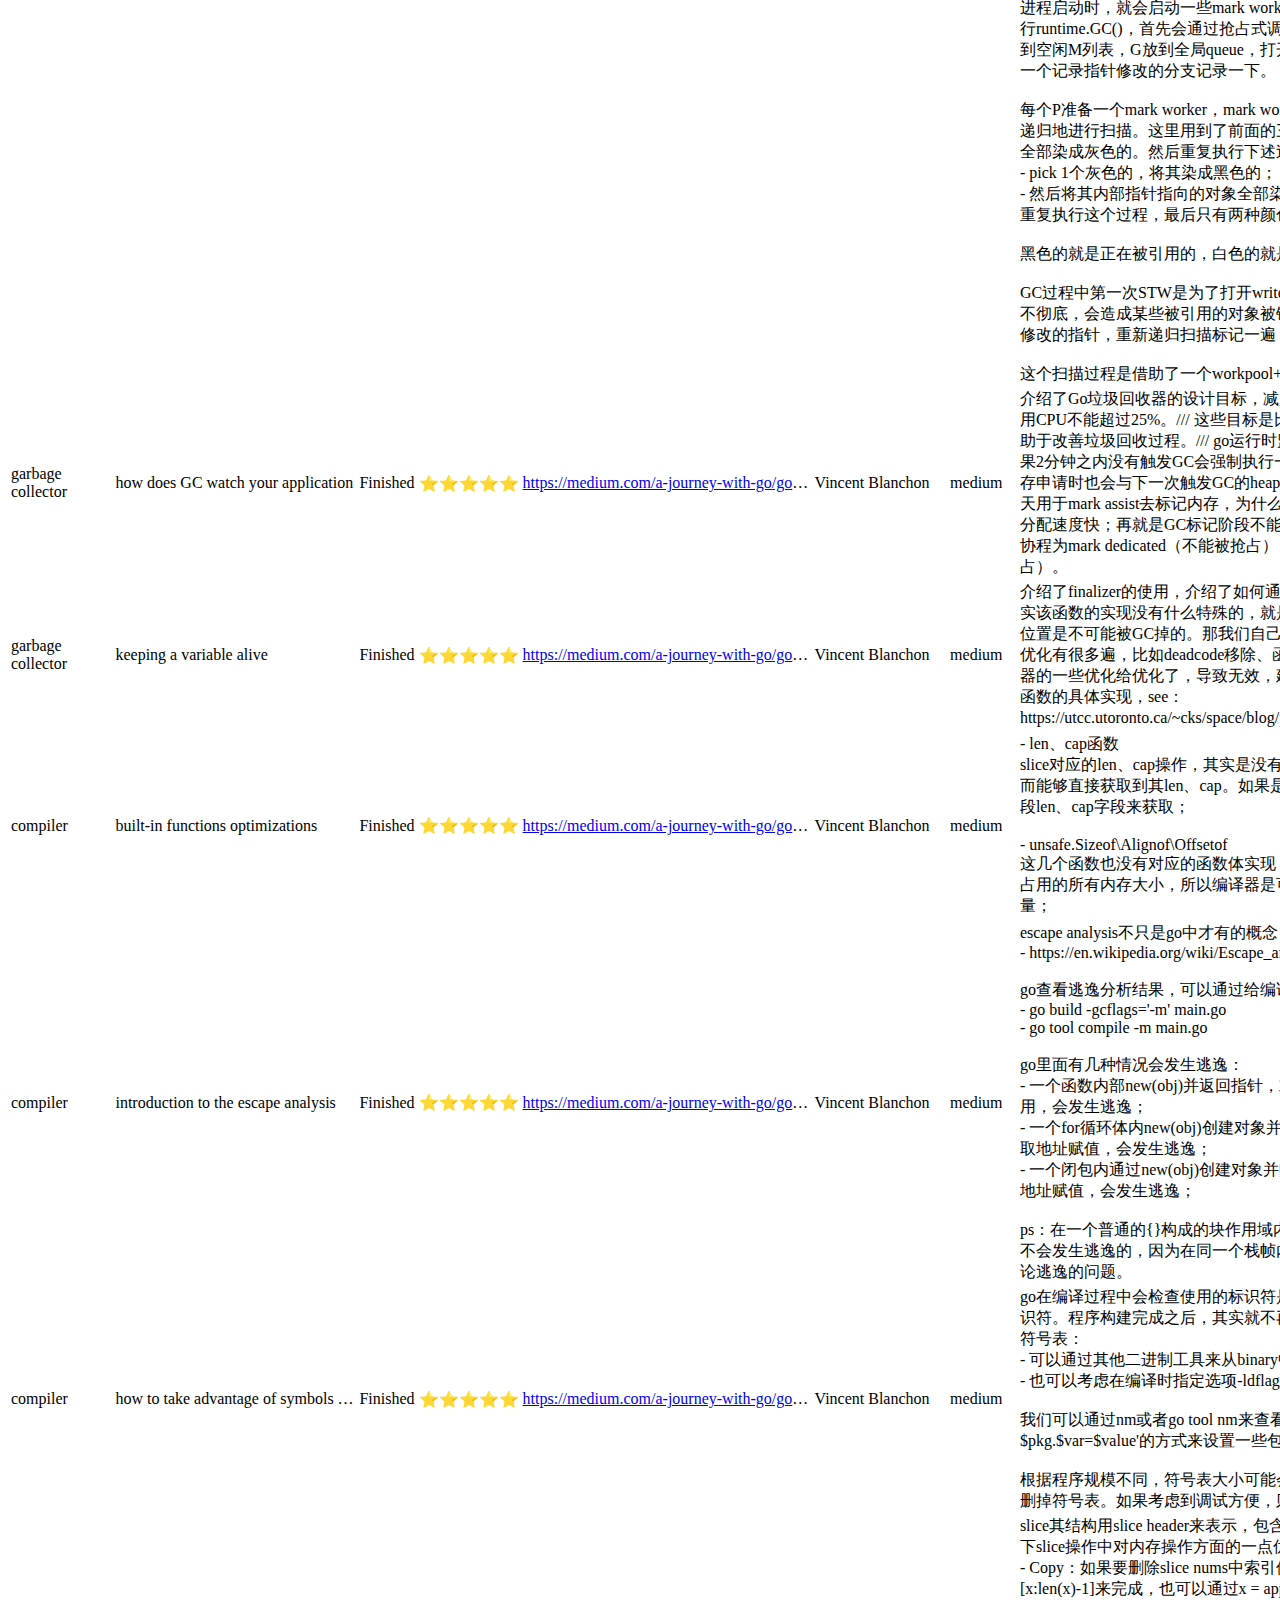
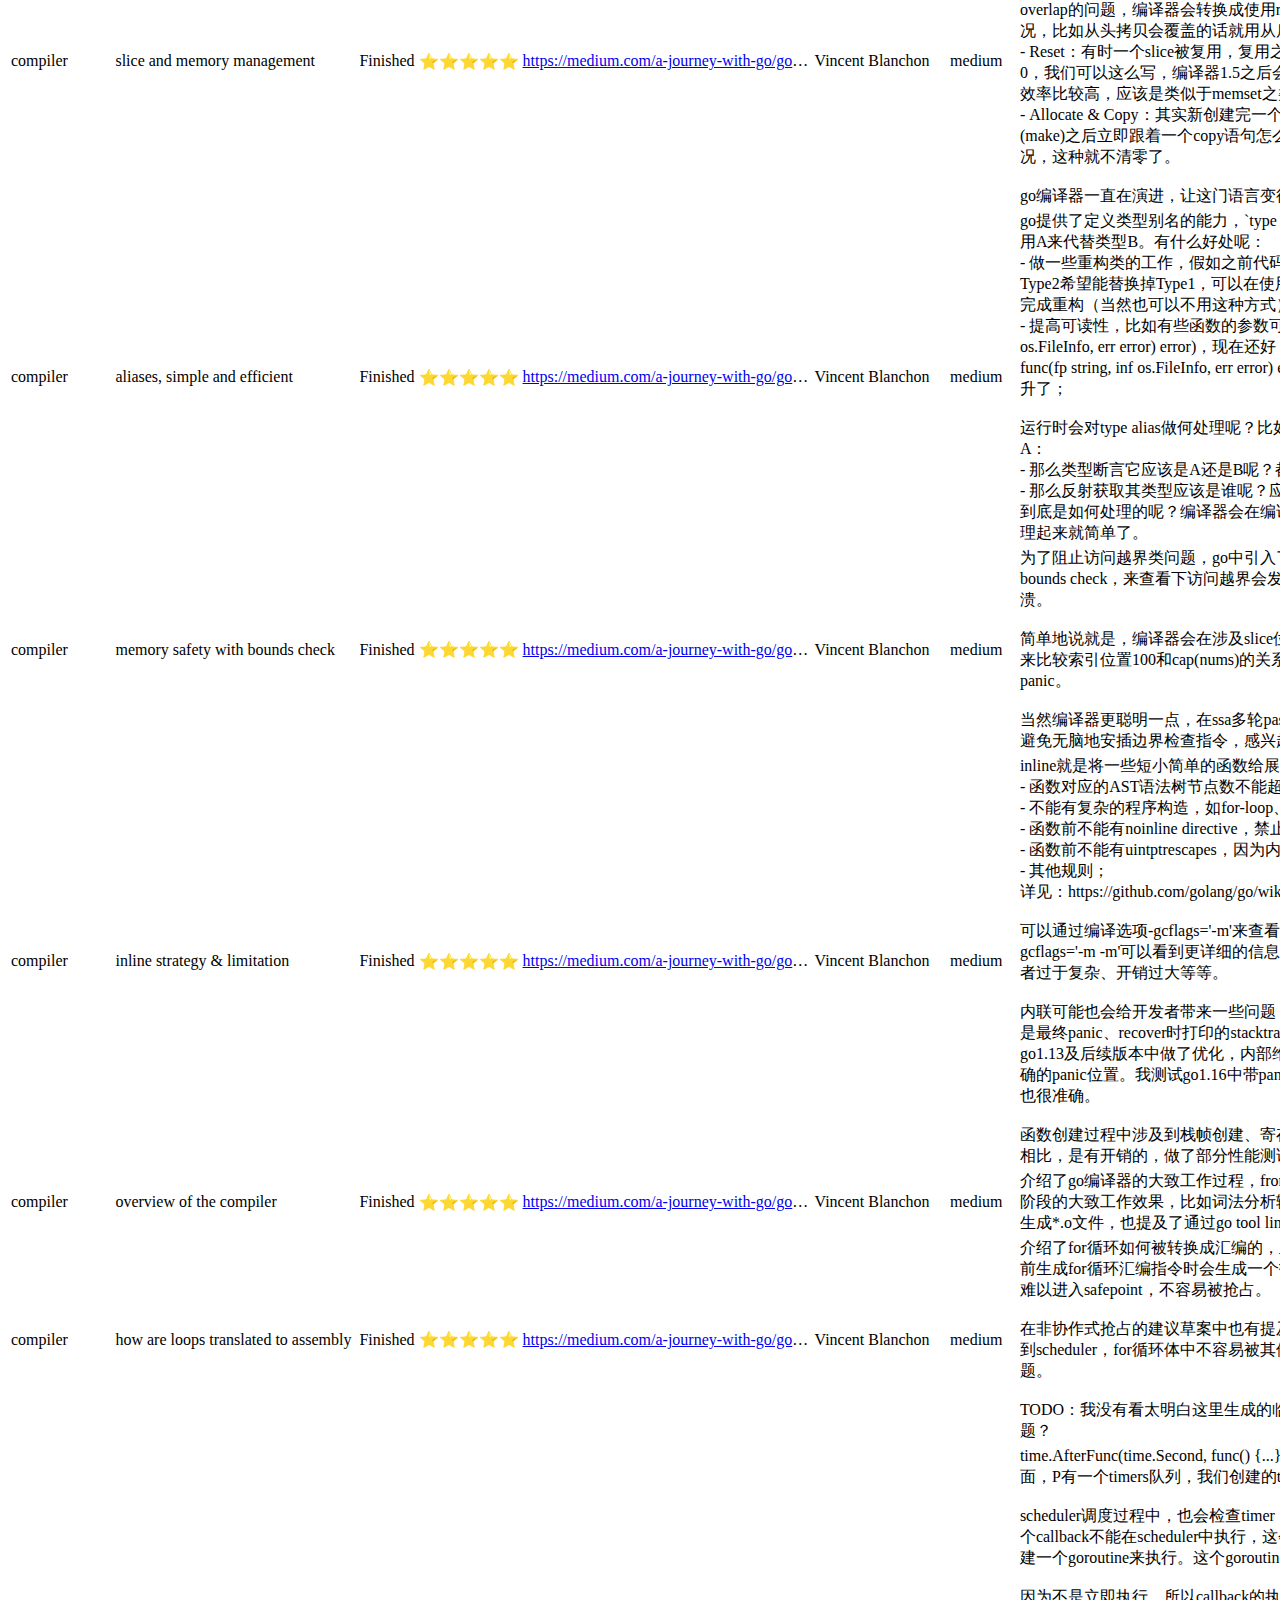
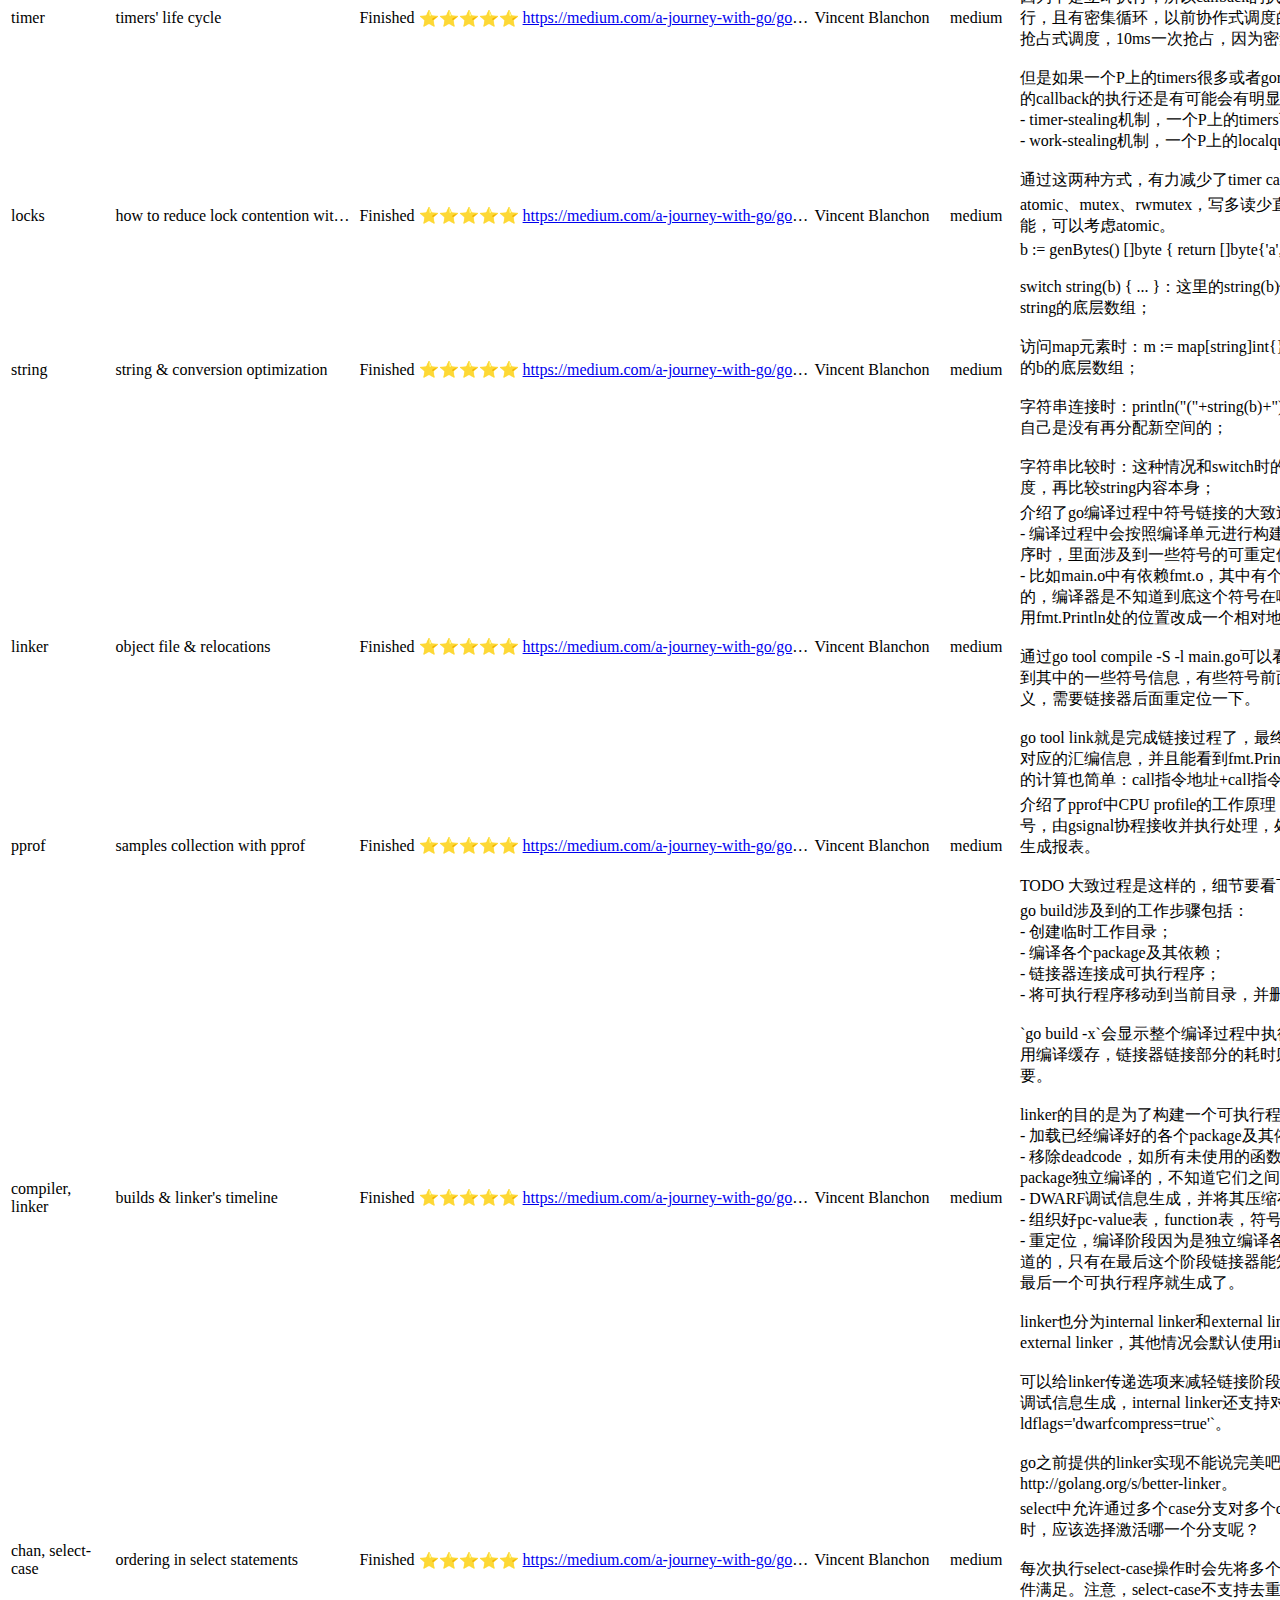
<file: docs/index.html>
<!DOCTYPE html>
<html lang="en">

<head>
    <meta charset="utf-8">
    <meta content="width=device-width, initial-scale=1, shrink-to-fit=no" name="viewport">
    <meta http-equiv="X-UA-Compatible" content="IE=edge">
    <title>Roadmap Serices - Go Internals</title>
    <meta name="author" content="hit.zhangjie@gmail.com">
    <meta content="Display any CSV file as a searchable, filterable, pretty HTML table">

    <!-- Bootstrap core CSS -->
    <link rel="stylesheet" href="https://stackpath.bootstrapcdn.com/bootstrap/4.2.1/css/bootstrap.min.css" integrity="sha384-GJzZqFGwb1QTTN6wy59ffF1BuGJpLSa9DkKMp0DgiMDm4iYMj70gZWKYbI706tWS"
        crossorigin="anonymous">
    <link rel="stylesheet" href="https://cdn.datatables.net/1.10.19/css/dataTables.bootstrap4.min.css">
    <link rel="stylesheet" href="css/custom.css">
</head>

<body>
    <div class="container-fluid">
        <main class="row">
            <div class="col">
                <h1>Go设计实现系列文集</h1>
                <hr/>

                <b><p> :) 这里是Go设计实现系列文集，收藏了包括编译、链接、运行时、垃圾回收、协程、锁、系统调用以及语言特性相关的文章，致力于提供一个知识库方便大家交流学习。<p></b>
                <b><p> > 喜欢来个Star吧! <a href="https://github.com/hitzhangjie/go-internals"> hitzhangjie/go-internals </a> <p></b>


                <div id="table-container"></div>
            </div>
        </main>
        <footer class="row">
            <div class="col">
                <hr>
                <p class="text-right"><a href="https://github.com/hitzhangjie/csv-to-html-table">CSV to HTML Table</a> by <a href="http://github.com/hitzhangjie">hitzhangjie</a></p>
            </div>
        </footer>
    </div>
    <script src="https://code.jquery.com/jquery-3.3.1.min.js"></script>
    <script src="https://cdnjs.cloudflare.com/ajax/libs/twitter-bootstrap/4.2.1/js/bootstrap.bundle.min.js"></script>
    <script src="js/jquery.csv.min.js"></script>
    <script src="https://cdn.datatables.net/1.10.19/js/jquery.dataTables.min.js"></script>
    <script src="https://cdn.datatables.net/1.10.19/js/dataTables.bootstrap4.min.js"></script>
    <script src="js/csv_to_html_table.js"></script>

    <script>
        function format_link(link) {
            if (link)
                return "<a href='" + link + "' target='_blank'>" + link + "</a>";
            else return "";
        }

        function format_text(text) {
            return text.replaceAll("\n", "<br/>")
        }

        CsvToHtmlTable.init({
            csv_path: "data/go_internals.csv",
            element: "table-container",
            allow_download: false,
            csv_options: {
                separator: ",",
                delimiter: '"'
            },
            datatables_options: {
                paging: false
            },
            custom_formatting: [
                [4, format_link],
                [7, format_text],
                [8, format_text],
            ]
        });

    </script>
</body>

</html>
</file>
<file: css/custom.css>
/* Custom styles */
/*
DePaul IHS
*/

/*
@font-face {
    font-family: 'GibsonSemiBold';
    src: url('/css/fonts/gibson-semibold-webfont.eot');
    src: url('/css/fonts/gibson-semibold-webfont.eot?#iefix') format('embedded-opentype'),
         url('/css/fonts/gibson-semibold-webfont.woff') format('woff'),
         url('/css/fonts/gibson-semibold-webfont.ttf') format('truetype'),
         url('/css/fonts/gibson-semibold-webfont.svg#GibsonSemiBold') format('svg');
    font-weight: normal;
    font-style: normal;
}
@font-face {
    font-family: 'GibsonBold';
    src: url('/css/fonts/gibson-bold-webfont.eot');
    src: url('/css/fonts/gibson-bold-webfont.eot?#iefix') format('embedded-opentype'),
         url('/css/fonts/gibson-bold-webfont.woff') format('woff'),
         url('/css/fonts/gibson-bold-webfont.ttf') format('truetype'),
         url('/css/fonts/gibson-bold-webfont.svg#GibsonBold') format('svg');
    font-weight: normal;
    font-style: normal;
}
@font-face {
    font-family: 'ColaborateThinRegular';
    src: url('/css/fonts/ColabThi-webfont.eot');
    src: url('/css/fonts/ColabThi-webfont.eot?#iefix') format('embedded-opentype'),
         url('/css/fonts/ColabThi-webfont.woff') format('woff'),
         url('/css/fonts/ColabThi-webfont.ttf') format('truetype'),
         url('/css/fonts/ColabThi-webfont.svg#ColaborateThinRegular') format('svg');
    font-weight: normal;
    font-style: normal;
}
@font-face {
    font-family: 'ColaborateRegRegular';
    src: url('http://www.housingstudies.org/static/css/fonts/ColabReg-webfont.eot');
    src: url('http://www.housingstudies.org/static/css/fonts/ColabReg-webfont.eot?#iefix') format('embedded-opentype'),
         url('http://www.housingstudies.org/static/css/fonts/ColabReg-webfont.woff') format('woff'),
         url('http://www.housingstudies.org/static/css/fonts/ColabReg-webfont.ttf') format('truetype'),
         url('http://www.housingstudies.org/static/css/fonts/ColabReg-webfont.svg#ColaborateRegRegular') format('svg');
    font-weight: normal;
    font-style: normal;

}
@font-face {
    font-family: 'AlegreyaBold';
    src: url('http://www.housingstudies.org/static/css/fonts/Alegreya-Bold-webfont.eot');
    src: url('http://www.housingstudies.org/static/css/fonts/Alegreya-Bold-webfont.eot?#iefix') format('embedded-opentype'),
         url('http://www.housingstudies.org/static/css/fonts/Alegreya-Bold-webfont.woff') format('woff'),
         url('http://www.housingstudies.org/static/css/fonts/Alegreya-Bold-webfont.ttf') format('truetype'),
         url('http://www.housingstudies.org/static/css/fonts/Alegreya-Bold-webfont.svg#AlegreyaBold') format('svg');
    font-weight: normal;
    font-style: normal;
}

    
body { 
  font: 18px/1.3em 'ColaborateThinRegular', sans-serif;
}

h1 {
  font: 32px/1em 'GibsonBold', serif;
  text-transform: uppercase;
  color: #827E7E;
}

h2 {
  font: 22px/1em 'GibsonBold', serif;
  text-transform: uppercase;
  color: #827E7E;
}

#logo {
  margin-top: 20px;
}

#logo img { width: 170px; }

.info {
  padding: 6px 8px;
  font: 14px/16px Arial, Helvetica, sans-serif;
  background: white;
  background: rgba(255,255,255,0.8);
  box-shadow: 0 0 15px rgba(0,0,0,0.2);
  border-radius: 5px;
}
.info h4 {
  margin: 0 0 5px;
  color: #777;
}

.legend {
  text-align: left;
  line-height: 18px;
  color: #555;
}
.legend i {
  width: 18px;
  height: 18px;
  float: left;
  margin-right: 8px;
  opacity: 0.7;
}
*/

.About {
    max-width: 30ch;
    white-space: nowrap;
    overflow: hidden;
    text-overflow: ellipsis;
}

.Link {
    max-width: 36ch;
    white-space: nowrap;
    overflow: hidden;
    text-overflow: ellipsis;
}

.Author {
    white-space: nowrap;
}

.Summary {
    max-width: 660px;
}

.Source {
    max-width: 660px;
}

td:hover {
    overflow: visible;
    white-space: unset;
}
</file>
<file: docs/css/custom.css>
/* Custom styles */
/*
DePaul IHS
*/

/*
@font-face {
    font-family: 'GibsonSemiBold';
    src: url('/css/fonts/gibson-semibold-webfont.eot');
    src: url('/css/fonts/gibson-semibold-webfont.eot?#iefix') format('embedded-opentype'),
         url('/css/fonts/gibson-semibold-webfont.woff') format('woff'),
         url('/css/fonts/gibson-semibold-webfont.ttf') format('truetype'),
         url('/css/fonts/gibson-semibold-webfont.svg#GibsonSemiBold') format('svg');
    font-weight: normal;
    font-style: normal;
}
@font-face {
    font-family: 'GibsonBold';
    src: url('/css/fonts/gibson-bold-webfont.eot');
    src: url('/css/fonts/gibson-bold-webfont.eot?#iefix') format('embedded-opentype'),
         url('/css/fonts/gibson-bold-webfont.woff') format('woff'),
         url('/css/fonts/gibson-bold-webfont.ttf') format('truetype'),
         url('/css/fonts/gibson-bold-webfont.svg#GibsonBold') format('svg');
    font-weight: normal;
    font-style: normal;
}
@font-face {
    font-family: 'ColaborateThinRegular';
    src: url('/css/fonts/ColabThi-webfont.eot');
    src: url('/css/fonts/ColabThi-webfont.eot?#iefix') format('embedded-opentype'),
         url('/css/fonts/ColabThi-webfont.woff') format('woff'),
         url('/css/fonts/ColabThi-webfont.ttf') format('truetype'),
         url('/css/fonts/ColabThi-webfont.svg#ColaborateThinRegular') format('svg');
    font-weight: normal;
    font-style: normal;
}
@font-face {
    font-family: 'ColaborateRegRegular';
    src: url('http://www.housingstudies.org/static/css/fonts/ColabReg-webfont.eot');
    src: url('http://www.housingstudies.org/static/css/fonts/ColabReg-webfont.eot?#iefix') format('embedded-opentype'),
         url('http://www.housingstudies.org/static/css/fonts/ColabReg-webfont.woff') format('woff'),
         url('http://www.housingstudies.org/static/css/fonts/ColabReg-webfont.ttf') format('truetype'),
         url('http://www.housingstudies.org/static/css/fonts/ColabReg-webfont.svg#ColaborateRegRegular') format('svg');
    font-weight: normal;
    font-style: normal;

}
@font-face {
    font-family: 'AlegreyaBold';
    src: url('http://www.housingstudies.org/static/css/fonts/Alegreya-Bold-webfont.eot');
    src: url('http://www.housingstudies.org/static/css/fonts/Alegreya-Bold-webfont.eot?#iefix') format('embedded-opentype'),
         url('http://www.housingstudies.org/static/css/fonts/Alegreya-Bold-webfont.woff') format('woff'),
         url('http://www.housingstudies.org/static/css/fonts/Alegreya-Bold-webfont.ttf') format('truetype'),
         url('http://www.housingstudies.org/static/css/fonts/Alegreya-Bold-webfont.svg#AlegreyaBold') format('svg');
    font-weight: normal;
    font-style: normal;
}

    
body { 
  font: 18px/1.3em 'ColaborateThinRegular', sans-serif;
}

h1 {
  font: 32px/1em 'GibsonBold', serif;
  text-transform: uppercase;
  color: #827E7E;
}

h2 {
  font: 22px/1em 'GibsonBold', serif;
  text-transform: uppercase;
  color: #827E7E;
}

#logo {
  margin-top: 20px;
}

#logo img { width: 170px; }

.info {
  padding: 6px 8px;
  font: 14px/16px Arial, Helvetica, sans-serif;
  background: white;
  background: rgba(255,255,255,0.8);
  box-shadow: 0 0 15px rgba(0,0,0,0.2);
  border-radius: 5px;
}
.info h4 {
  margin: 0 0 5px;
  color: #777;
}

.legend {
  text-align: left;
  line-height: 18px;
  color: #555;
}
.legend i {
  width: 18px;
  height: 18px;
  float: left;
  margin-right: 8px;
  opacity: 0.7;
}
*/

.About {
    max-width: 30ch;
    white-space: nowrap;
    overflow: hidden;
    text-overflow: ellipsis;
}

.Link {
    max-width: 36ch;
    white-space: nowrap;
    overflow: hidden;
    text-overflow: ellipsis;
}

.Author {
    white-space: nowrap;
}

.Summary {
    max-width: 660px;
}

.Source {
    max-width: 660px;
}

td:hover {
    overflow: visible;
    white-space: unset;
}
</file>
